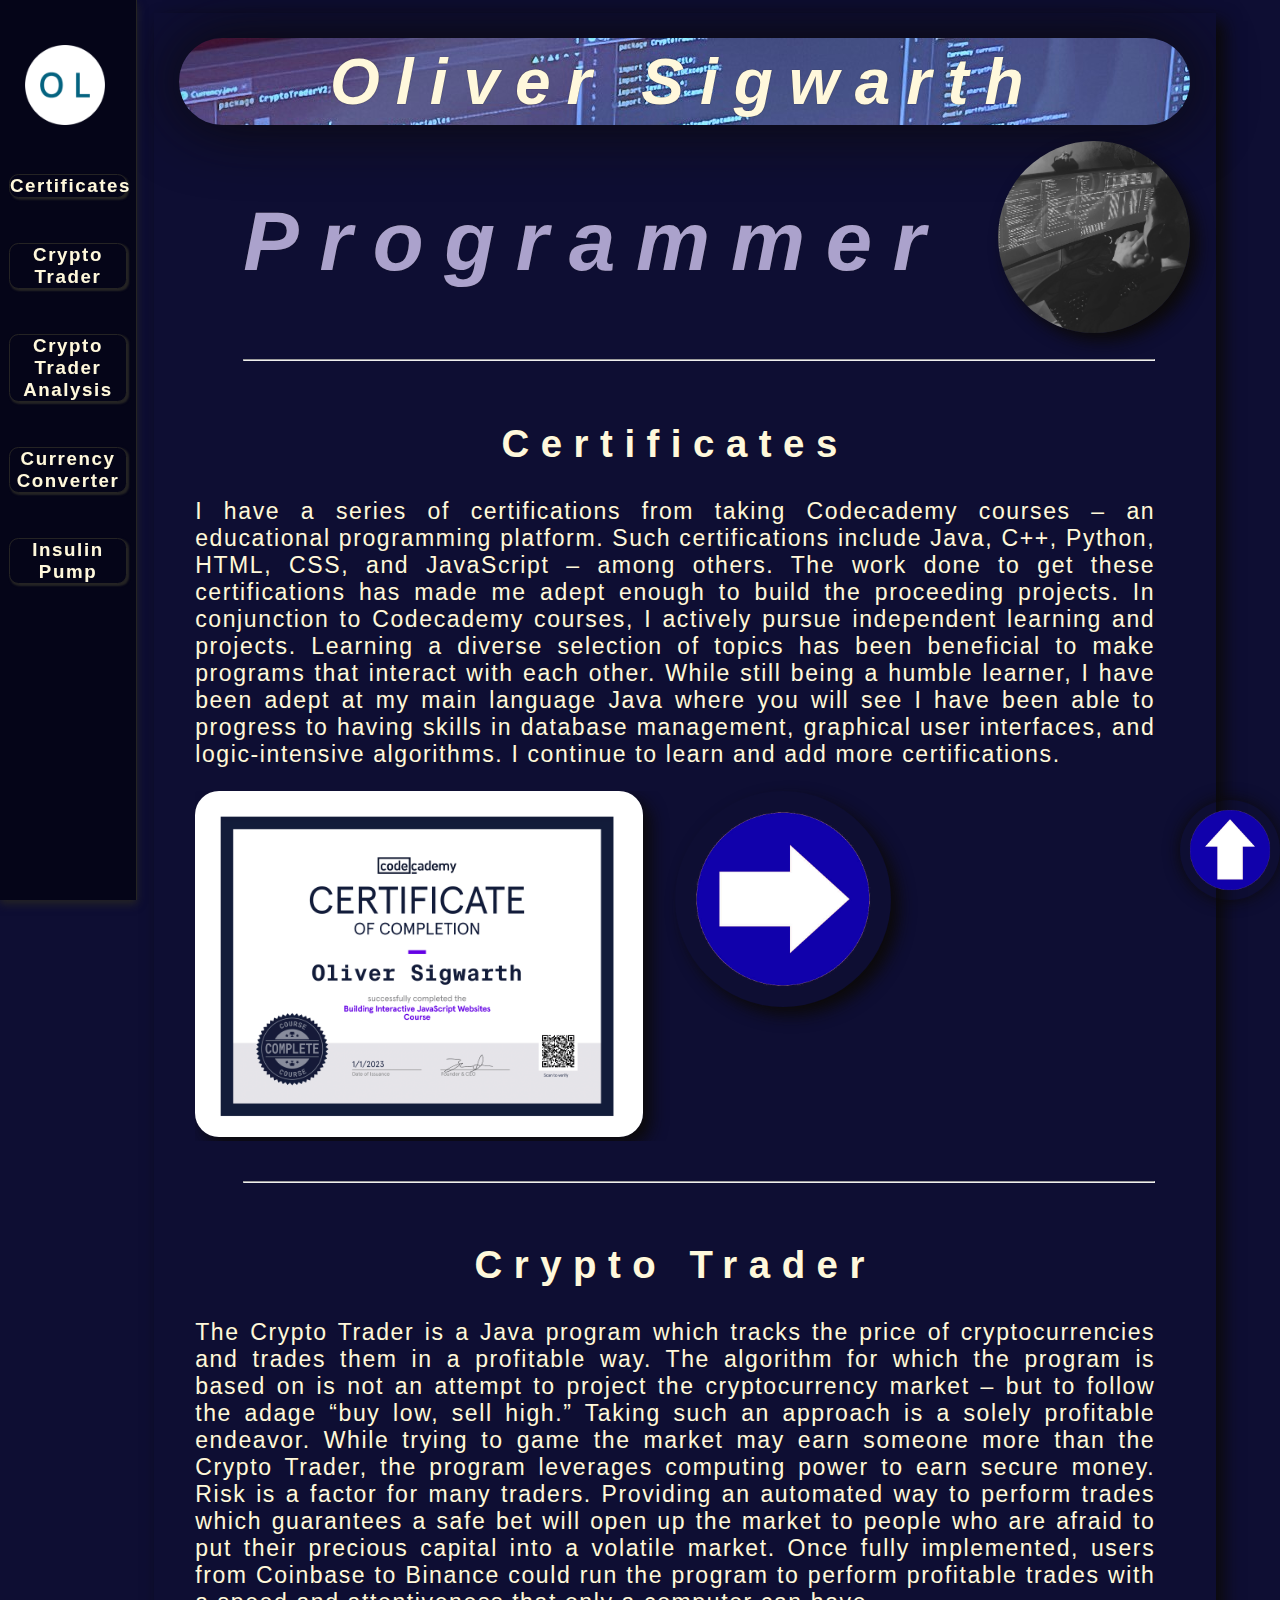
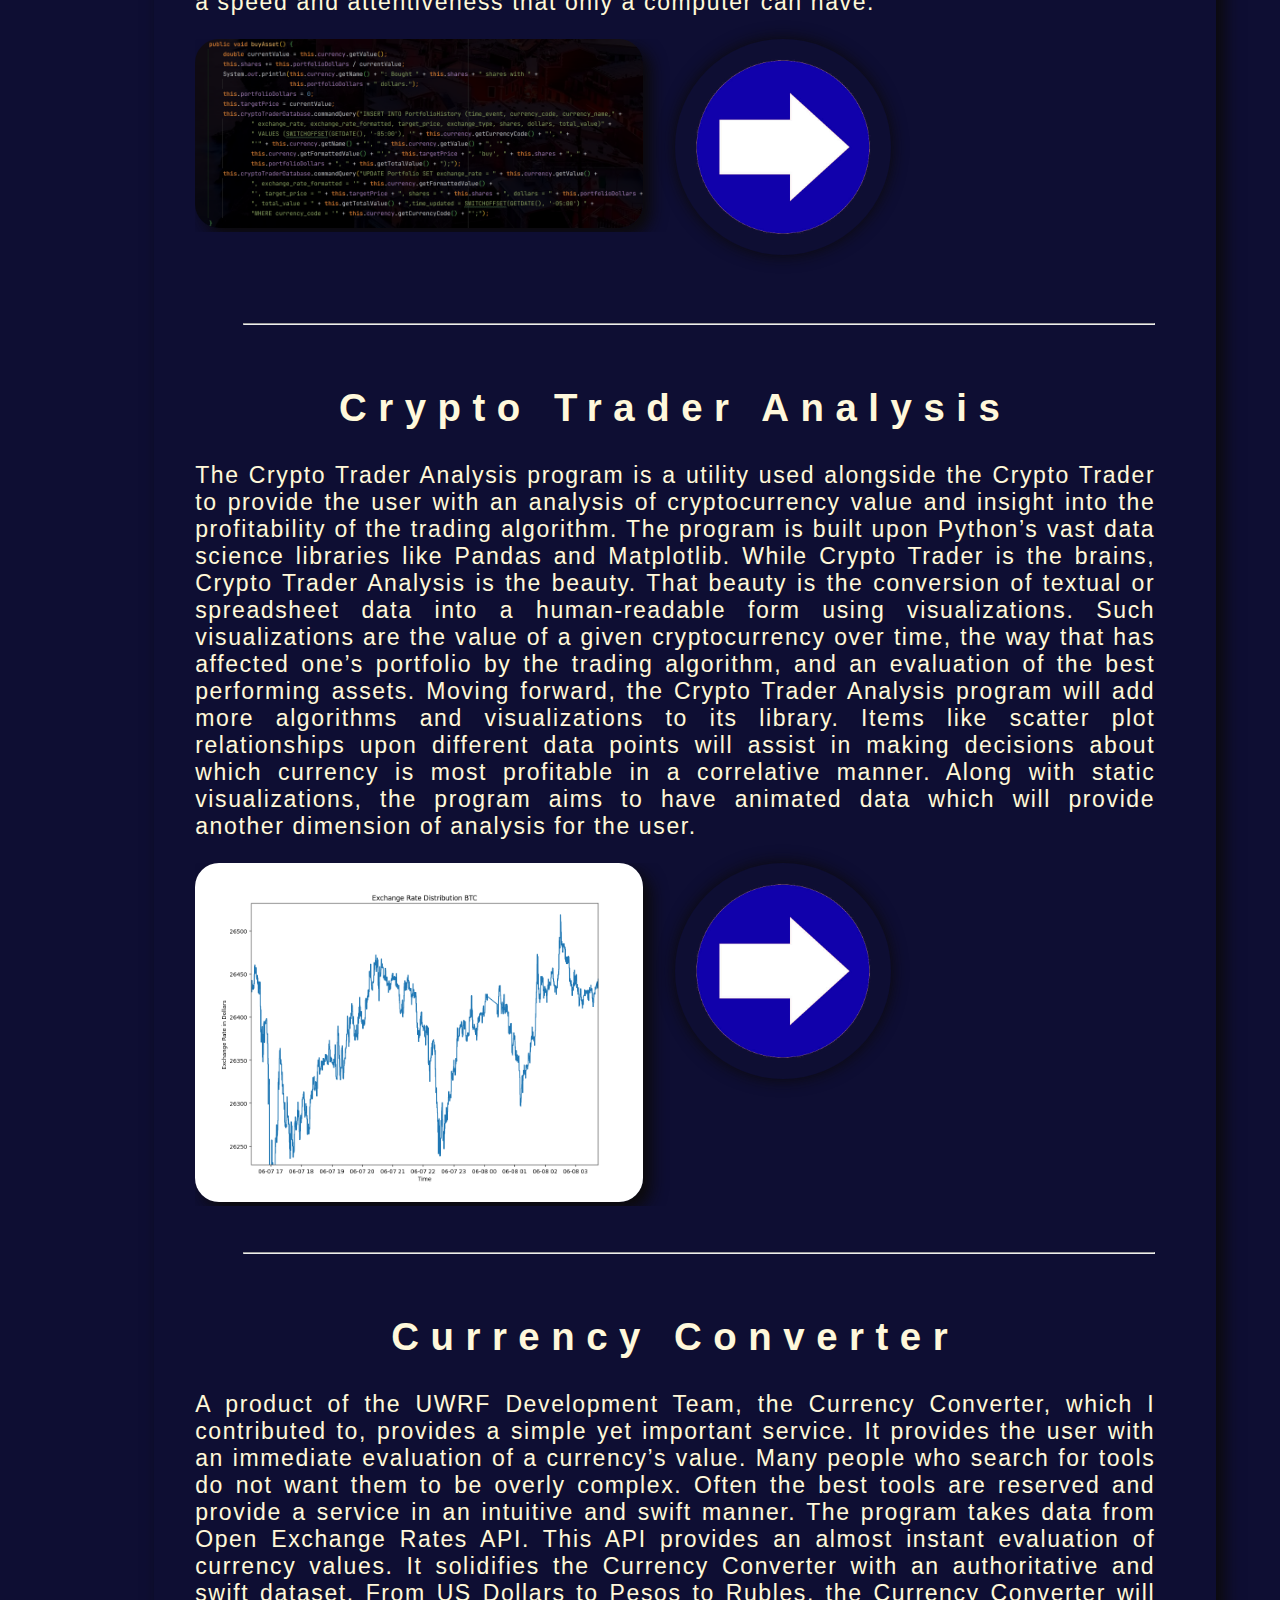
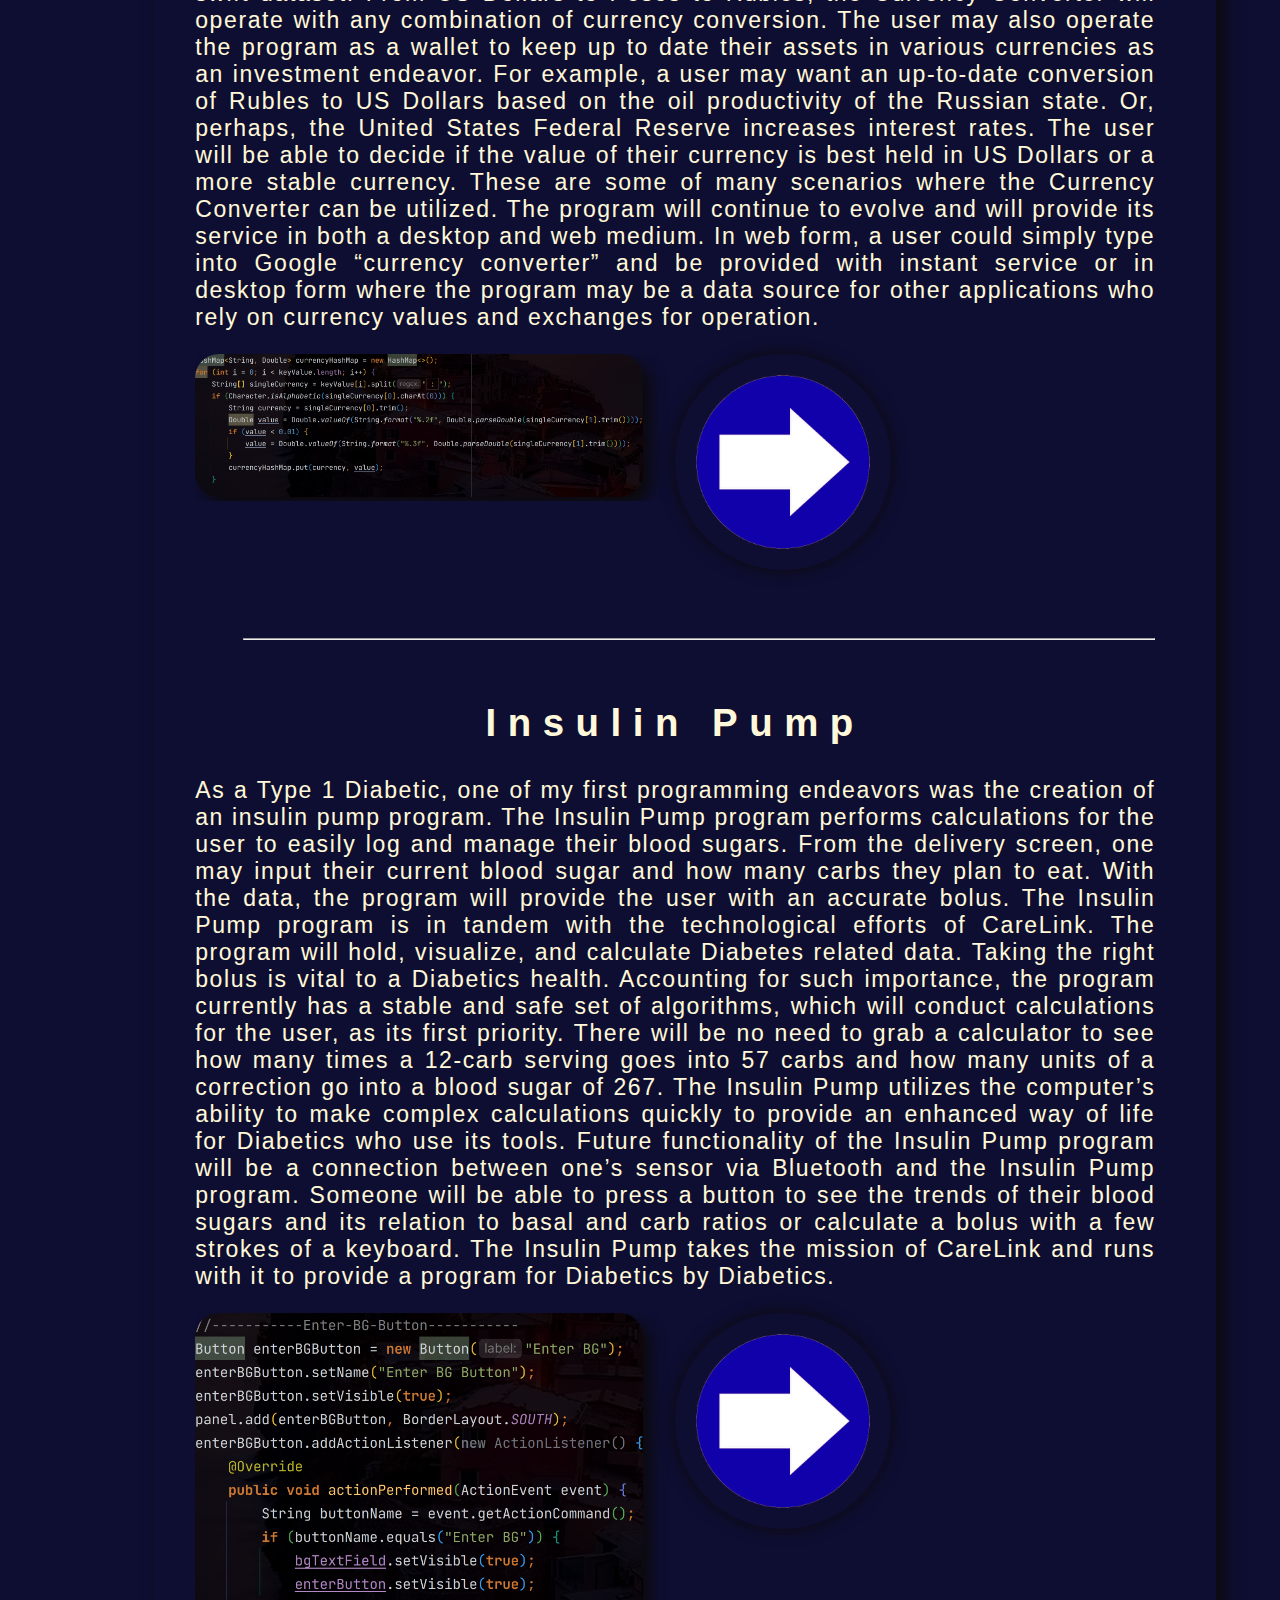
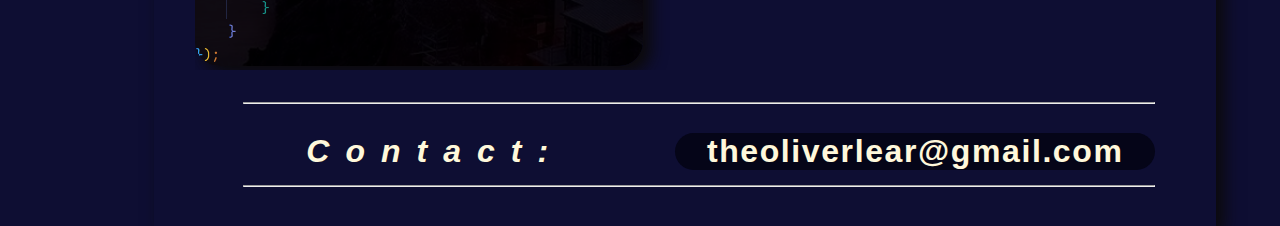
<file: Assignment Two/index.html>
<!----------------------------------------------------------------------------
| Oliver Sigwarth                                                            |
| CIDS 225 - Web Development I                                               |
| Assignment Two | Personal Portfolio                                        |
| * The objective of this assignment is to create a portfolio website that   |
| * showcases your skills and projects. You will use HTML to structure the   |
| * content and CSS to style and layout the website.                         |
| Created: 7/9/2023                                                          |
| Last Modified: 7/14/2023                                                   |
----------------------------------------------------------------------------->

<!----------------------------------------------------------------------------
| 1a. HTML Structure: create an index.html file that serves as the main page |
|  * of your portfolio.                                                      |
----------------------------------------------------------------------------->
<!DOCTYPE html>
<!----------------------------------------------------------------------------
| 1b. Use HTML tags to structure the content of your portfolio, including    |
|  * sections for:                                                           |
|  * 1) introduction 2) skills 3) projects 4) contact information            |
|  * 5) and any additional sections you want to include.                     |
----------------------------------------------------------------------------->
<html lang="en">
<head>
    <meta charset="UTF-8">
    <title>Assignment One | HTML Showcase</title>
    <!------------------------------------------------------------------------
    | 2a. Create a separate style.css file and link it to your HTML file.    |
    ------------------------------------------------------------------------->
    <link rel="stylesheet" href="style.css">
    <!------------------------------Favicons--------------------------------->
    <!-- Favicons generated using favicon.io -->
    <!-- Logo is my personal logo -->
    <link rel="apple-touch-icon" sizes="180x180"
          href="favicon/apple-touch-icon.png">

    <link rel="icon" type="image/png" sizes="512x512"
          href="favicon/android-chrome-512x512.png">

    <link rel="icon" type="image/png" sizes="192x192"
          href="favicon/android-chrome-192x192.png">

    <link rel="icon" type="image/png" sizes="32x32"
          href="favicon/favicon-32x32.png">

    <link rel="icon" type="image/png" sizes="16x16"
          href="favicon/favicon-16x16.png">

    <link rel="icon" type="image/x-icon" sizes="16x16"
          href="favicon/favicon.ico">
</head>
<body>
<!---------------------------------Nav-Bar----------------------------------->

<!----------------------------------------------------------------------------
| 1d. Navigation: Create a navigation menu or bar that allows users to       |
|  * easily navigate through different sections of your portfolio.           |
----------------------------------------------------------------------------->
<nav class="nav-bar">
    <ul>
        <!-- Logo -->
        <li>
            <a target="_blank" href="https://github.com/theoliverlear">
                <img src="favicon/android-chrome-192x192.png"
                     title="(New Tab) GitHub @theoliverlear"
                     alt="Logo" id="ol-logo">
            </a>
        </li>
        <!-- Certificates -->
        <li>
            <a class="nav-anchor" href="#certificate-section">
                <h3 class="nav-text">Certificates</h3>
            </a>
        </li>
        <!-- Crypto Trader -->
        <li>
            <a class="nav-anchor" href="#crypto-trader-section">
                <h3 class="nav-text">Crypto <br> Trader</h3>
            </a>
        </li>
        <!-- Crypto Trader Analysis -->
        <li>
            <a class="nav-anchor" href="#c-trader-analysis-section">
                <h3 class="nav-text">Crypto <br> Trader <br> Analysis</h3>
            </a>
        <li>
            <!-- Currency Converter -->
            <a class="nav-anchor" href="#cc-section">
                <h3 class="nav-text">Currency <br> Converter</h3>
            </a>
        </li>
        <!-- Insulin Pump -->
        <li>
            <a class="nav-anchor" href="#insulin-pump-section">
                <h3 class="nav-text">Insulin <br> Pump</h3>
            </a>
        </li>
    </ul>
</nav>
<!----------------------------------------------------------------------------
| 1c. Ensure that your HTML is semantic and well-structured, with            |
|  * appropriate use of headings, paragraphs, lists, and other relevant HTML |
|  * elements.                                                               |
----------------------------------------------------------------------------->

<!----------------------------------Titles----------------------------------->
<main>
    <h1 id="name-title"><em>Oliver Sigwarth</em></h1>
    <div id="intro-div">
        <h2 id="programmer-text" class="left"><em>Programmer</em></h2>
        <img class="right" id="profile-pic"
             src="images/profile/programming_profile_bw.jpeg"
             alt="Profile Picture">
    </div>

    <hr class="item-divider" />
    <!-----------------------------Certificates------------------------------>
    <section id="certificate-section">
        <h2 class="section-header">Certificates</h2>
        <p id="cert-p-text" class="section-text">
            I have a series of certifications from taking Codecademy courses –
            an educational programming platform. Such certifications include
            Java, C++, Python, HTML, CSS, and JavaScript – among others. The
            work done to get these certifications has made me adept enough to
            build the proceeding projects. In conjunction to Codecademy
            courses, I actively pursue independent learning and projects.
            Learning a diverse selection of topics has been beneficial to make
            programs that interact with each other. While still being a humble
            learner, I have been adept at my main language Java where you will
            see I have been able to progress to having skills in database
            management, graphical user interfaces, and logic-intensive
            algorithms. I continue to learn and add more certifications.
        </p>
        <div class="certificate-div">
            <div class="left img-container">
                <img class="slideshow-img" id="certificate-img"
                     src="images/certificates/interactive_js_websites.png"
                     alt="Certificate">
            </div>
            <div class="right">
                <img class="slideshow-arrow" id="cert-arrow"
                     src="./images/arrows/arrow_right.png"
                     alt="Arrow"
                     title="Arrow">
            </div>

        </div>
    </section>
    <hr class="item-divider" />
    <!-----------------------------Crypto-Trader----------------------------->
    <section id="crypto-trader-section">
        <h2 class="section-header">Crypto Trader</h2>
        <p class="section-text">
            The Crypto Trader is a Java program which tracks the price of
            cryptocurrencies and trades them in a profitable way. The
            algorithm for which the program is based on is not an attempt to
            project the cryptocurrency market – but to follow the adage “buy
            low, sell high.” Taking such an approach is a solely profitable
            endeavor. While trying to game the market may earn someone more
            than the Crypto Trader, the program leverages computing power to
            earn secure money. Risk is a factor for many traders. Providing an
            automated way to perform trades which guarantees a safe bet will
            open up the market to people who are afraid to put their precious
            capital into a volatile market. Once fully implemented, users from
            Coinbase to Binance could run the program to perform profitable
            trades with a speed and attentiveness that only a computer can
            have.
        </p>
        <div class="c-trader-div">
            <div class="left img-container">
                <img class="slideshow-img" id="c-trader-img"
                     src="images/CryptoTrader/buy_asset.png"
                     alt="Crypto Trader">
            </div>
            <div class="right">
                <img class="slideshow-arrow" id="c-trader-arrow"
                     src="./images/arrows/arrow_right.png"
                     alt="Arrow"
                     title="Arrow">
            </div>
        </div>
    </section>
    <hr class="item-divider" />
    <!-------------------------Crypto-Trader-Analysis------------------------>
    <section id="c-trader-analysis-section">
        <h2 class="section-header">Crypto Trader Analysis</h2>
        <p class="section-text">
            The Crypto Trader Analysis program is a utility used alongside the
            Crypto Trader to provide the user with an analysis of
            cryptocurrency value and insight into the profitability of the
            trading algorithm. The program is built upon Python’s vast data
            science libraries like Pandas and Matplotlib. While Crypto Trader
            is the brains, Crypto Trader Analysis is the beauty. That beauty
            is the conversion of textual or spreadsheet data into a
            human-readable form using visualizations. Such visualizations are
            the value of a given cryptocurrency over time, the way that has
            affected one’s portfolio by the trading algorithm, and an
            evaluation of the best performing assets. Moving forward, the
            Crypto Trader Analysis program will add more algorithms and
            visualizations to its library. Items like scatter plot
            relationships upon different data points will assist in making
            decisions about which currency is most profitable in a correlative
            manner. Along with static visualizations, the program aims to have
            animated data which will provide another dimension of analysis for
            the user.
        </p>
        <div class="c-trader-analysis-div">
            <div class="left img-container">
                <img id="c-trader-analysis-img"
                     class="slideshow-img"
                     src="images/CryptoTraderAnalysis/btc_figure.png"
                     alt="Crypto Trader Analysis">
            </div>
            <div class="right">
                <img class="slideshow-arrow" id="c-trader-analysis-arrow"
                     src="./images/arrows/arrow_right.png"
                     alt="Arrow"
                     title="Arrow">
            </div>
        </div>
    </section>
    <hr class="item-divider" />
    <!---------------------------Currency-Converter-------------------------->
    <section id="cc-section">
        <h2 class="section-header">Currency Converter</h2>
        <p class="section-text">
            A product of the UWRF Development Team, the Currency Converter,
            which I contributed to, provides a simple yet important service.
            It provides the user with an immediate evaluation of a currency’s
            value. Many people who search for tools do not want them to be
            overly complex. Often the best tools are reserved and provide a
            service in an intuitive and swift manner. The program takes data
            from Open Exchange Rates API. This API provides an almost instant
            evaluation of currency values. It solidifies the Currency
            Converter with an authoritative and swift dataset. From US Dollars
            to Pesos to Rubles, the Currency Converter will operate with any
            combination of currency conversion. The user may also operate the
            program as a wallet to keep up to date their assets in various
            currencies as an investment endeavor. For example, a user may want
            an up-to-date conversion of Rubles to US Dollars based on the oil
            productivity of the Russian state. Or, perhaps, the United States
            Federal Reserve increases interest rates. The user will be able to
            decide if the value of their currency is best held in US Dollars
            or a more stable currency. These are some of many scenarios where
            the Currency Converter can be utilized. The program will continue
            to evolve and will provide its service in both a desktop and web
            medium. In web form, a user could simply type into Google
            “currency converter” and be provided with instant service or in
            desktop form where the program may be a data source for other
            applications who rely on currency values and exchanges for
            operation.
        </p>
        <div class="cc-div">
            <div class="left img-container">
                <img id="cc-img"
                     class="slideshow-img"
                     src="images/CurrencyConverter/assign_data.png"
                     alt="Currency Converter">
            </div>
            <div class="right">
                <img class="slideshow-arrow" id="cc-arrow"
                     src="./images/arrows/arrow_right.png"
                     alt="Arrow"
                     title="Arrow">
            </div>
        </div>
    </section>
    <hr class="item-divider" />
    <!----------------------------Insulin-Pump------------------------------->
    <section id="insulin-pump-section">
        <h2 class="section-header">Insulin Pump</h2>
        <p class="section-text">
            As a Type 1 Diabetic, one of my first programming endeavors was
            the creation of an insulin pump program. The Insulin Pump program
            performs calculations for the user to easily log and manage their
            blood sugars. From the delivery screen, one may input their
            current blood sugar and how many carbs they plan to eat. With the
            data, the program will provide the user with an accurate bolus.
            The Insulin Pump program is in tandem with the technological
            efforts of CareLink. The program will hold, visualize, and
            calculate Diabetes related data. Taking the right bolus is vital
            to a Diabetics health. Accounting for such importance, the program
            currently has a stable and safe set of algorithms, which will
            conduct calculations for the user, as its first priority. There
            will be no need to grab a calculator to see how many times a
            12-carb serving goes into 57 carbs and how many units of a
            correction go into a blood sugar of 267. The Insulin Pump utilizes
            the computer’s ability to make complex calculations quickly to
            provide an enhanced way of life for Diabetics who use its tools.
            Future functionality of the Insulin Pump program will be a
            connection between one’s sensor via Bluetooth and the Insulin Pump
            program. Someone will be able to press a button to see the trends
            of their blood sugars and its relation to basal and carb ratios or
            calculate a bolus with a few strokes of a keyboard. The Insulin
            Pump takes the mission of CareLink and runs with it to provide a
            program for Diabetics by Diabetics.
        </p>
        <div class="insulin-pump-div">
            <div class="left img-container">
                <img id="insulin-pump-img"
                     class="slideshow-img"
                     src="images/InsulinPump/bg_button.png"
                     alt="Insulin Pump">
            </div>
            <div class="right">
                <img class="slideshow-arrow" id="insulin-pump-arrow"
                     src="./images/arrows/arrow_right.png"
                     alt="Arrow"
                     title="Arrow">
            </div>
        </div>
    </section>
    <hr class="item-divider" />
</main>
<!----------------------------------Footer----------------------------------->
<section>
    <div class="footer-div">
        <div class="left">
            <h1><em>Contact: </em></h1>
        </div>
        <div class="right">
             <a href="mailto:theoliverlear@gmail.com" target="_blank"
                class="nav-anchor"
                title="(New Tab) Send Email">
                 <h1 class="nav-text">theoliverlear@gmail.com</h1>
            </a>
        </div>
    </div>
</section>
<hr class="item-divider" />
<a href="#name-title">
    <img id="to-the-top-arrow" src="images/arrows/arrow.png"
         alt="Back The Top Arrow"
         title="Back to top">
</a>
<script src="script.js" defer></script>
</body>
</html>
</file>
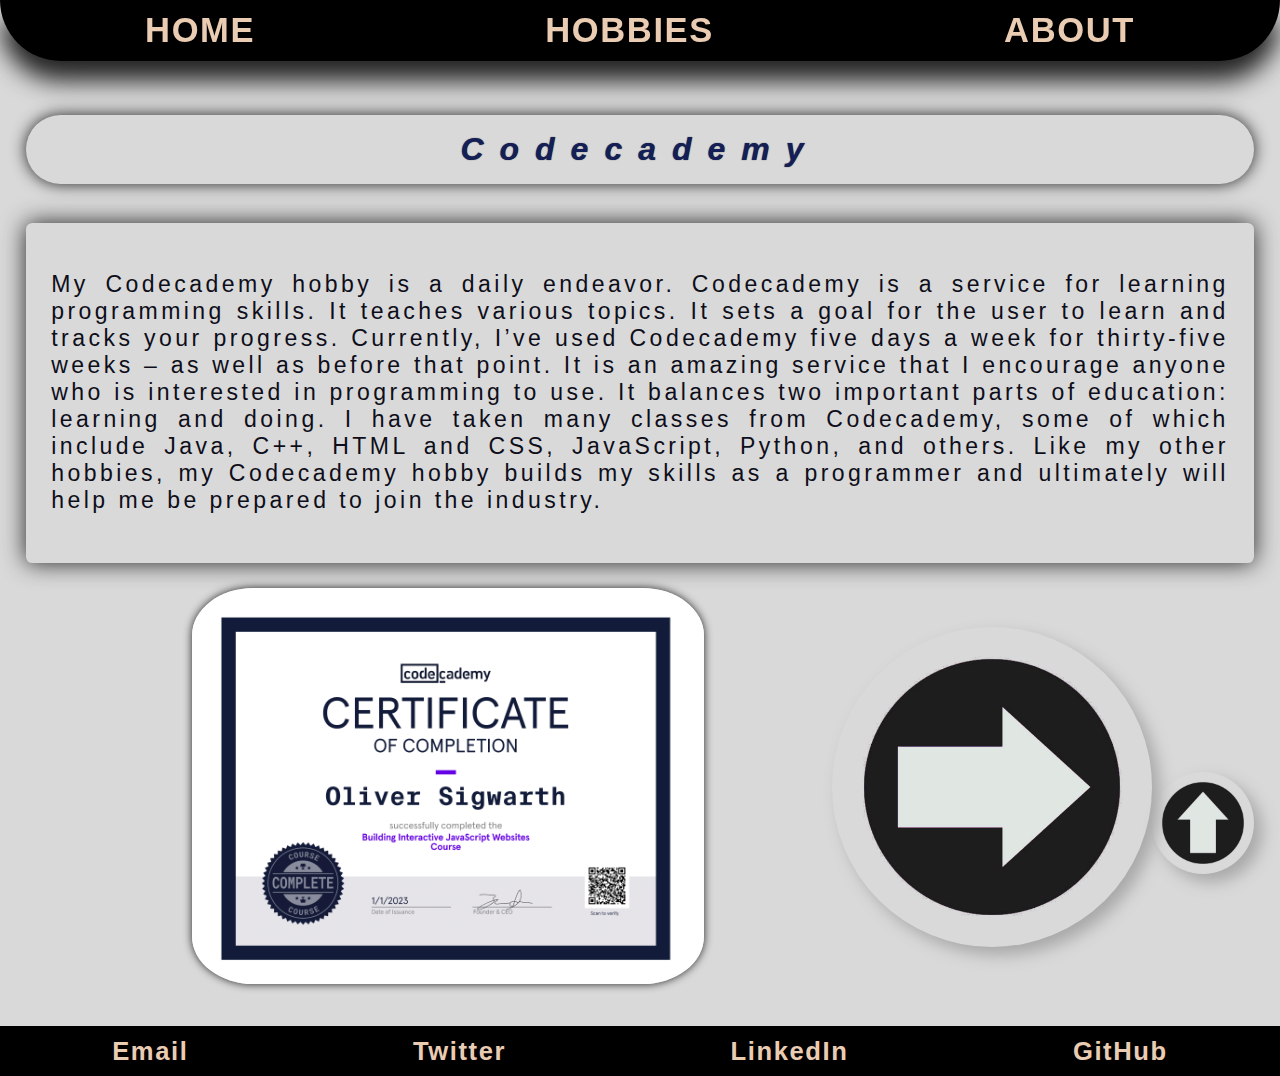
<file: Asisignment Three/hobbies/codecademy/index.html>
<!----------------------------------------------------------------------------
| Oliver Sigwarth                                                            |
| CIDS 225 - Web Development I                                               |
| Assignment Three | Hobby Showcase                                          |
| * The objective of this assignment is to demonstrate your proficiency in   |
| * HTML and CSS by creating a personal website.                             |
| Created: 8/6/2023                                                          |
| Last Modified: 8/11/2023                                                   |
----------------------------------------------------------------------------->
<!DOCTYPE html>
<html lang="en" dir="ltr">
<head>
    <meta charset="UTF-8">
    <title>Assignment Three | Hobby Showcase</title>
    <link rel="stylesheet" href="style.css">
    <link rel="stylesheet" href="../../global-style.css">
    <!------------------------------Favicons--------------------------------->
    <!-- Favicons generated using favicon.io -->
    <!-- Logo is my personal logo -->
    <link rel="apple-touch-icon" sizes="180x180"
          href="../../global-images/favicon/apple-touch-icon.png">

    <link rel="icon" type="image/png" sizes="512x512"
          href="../../global-images/favicon/android-chrome-512x512.png">

    <link rel="icon" type="image/png" sizes="192x192"
          href="../../global-images/favicon/android-chrome-192x192.png">

    <link rel="icon" type="image/png" sizes="32x32"
          href="../../global-images/favicon/favicon-32x32.png">

    <link rel="icon" type="image/png" sizes="16x16"
          href="../../global-images/favicon/favicon-16x16.png">

    <link rel="icon" type="image/x-icon" sizes="16x16"
          href="../../global-images/favicon/favicon.ico">
</head>
<body>
<!---------------------------------Nav-Bar----------------------------------->
<nav>
    <ul>
        <li>
            <a href="../../home/home.html"><h3>Home</h3></a>
        </li>
        <li>
            <a href="../../hobbies/hobbies.html"><h3>Hobbies</h3></a>
        </li>
        <li>
            <a href="../../about/about.html"><h3>About</h3></a>
        </li>
    </ul>
</nav>
<!-------------------------------Main-Content-------------------------------->
<main>
    <h1 id="hobby-title"><em>Codecademy</em></h1>
    <section>
        <article>
            <p>
                My Codecademy hobby is a daily endeavor. Codecademy is a
                service for learning programming skills. It teaches various
                topics. It sets a goal for the user to learn and tracks your
                progress. Currently, I’ve used Codecademy five days a week for
                thirty-five weeks – as well as before that point. It is an
                amazing service that I encourage anyone who is interested in
                programming to use. It balances two important parts of
                education: learning and doing. I have taken many classes from
                Codecademy, some of which include Java, C++, HTML and CSS,
                JavaScript, Python, and others. Like my other hobbies, my
                Codecademy hobby builds my skills as a programmer and
                ultimately will help me be prepared to join the industry.
            </p>
        </article>
        <div class="left">
            <img src=images/certificates/interactive_js_websites.png
                 alt="Codecademy Certificates"
                id="cert-img">
        </div>
        <div class="right">
            <img src=../../global-images/arrows/arrow_right.png alt="Arrow"
            id="slide-arrow">
        </div>
    </section>
</main>
<a href="#hobby-title">
    <img src="../../global-images/arrows/arrow.png" alt="To The Top Arrow"
    id="to-top-arrow">
</a>
<!---------------------------------Footer------------------------------------>
<footer>
    <ul>
        <li>
            <a href="mailto:theoliverlear@gmail.com"
               target="_blank"
               title="(New Tab) Email">
                <h3>Email</h3>
            </a>
        </li>
        <li>
            <a href="https://twitter.com/TheOliverLear"
               target="_blank"
               title="(New Tab) Twitter">
                <h3>Twitter</h3>
            </a>
        </li>
        <li>
            <a href="https://www.linkedin.com/in/oliver-sigwarth-77948a248"
                target="_blank"
                title="(New Tab) LinkedIn">
                <h3>LinkedIn</h3>
            </a>
        </li>
        <li>
            <a href="https://github.com/theoliverlear"
                target="_blank"
                title="(New Tab) GitHub">
                <h3>GitHub</h3>
            </a>
        </li>
    </ul>
</footer>
<script src="../../global-script.js" defer></script>
<script src="script.js" defer></script>
</body>
</html>
</file>
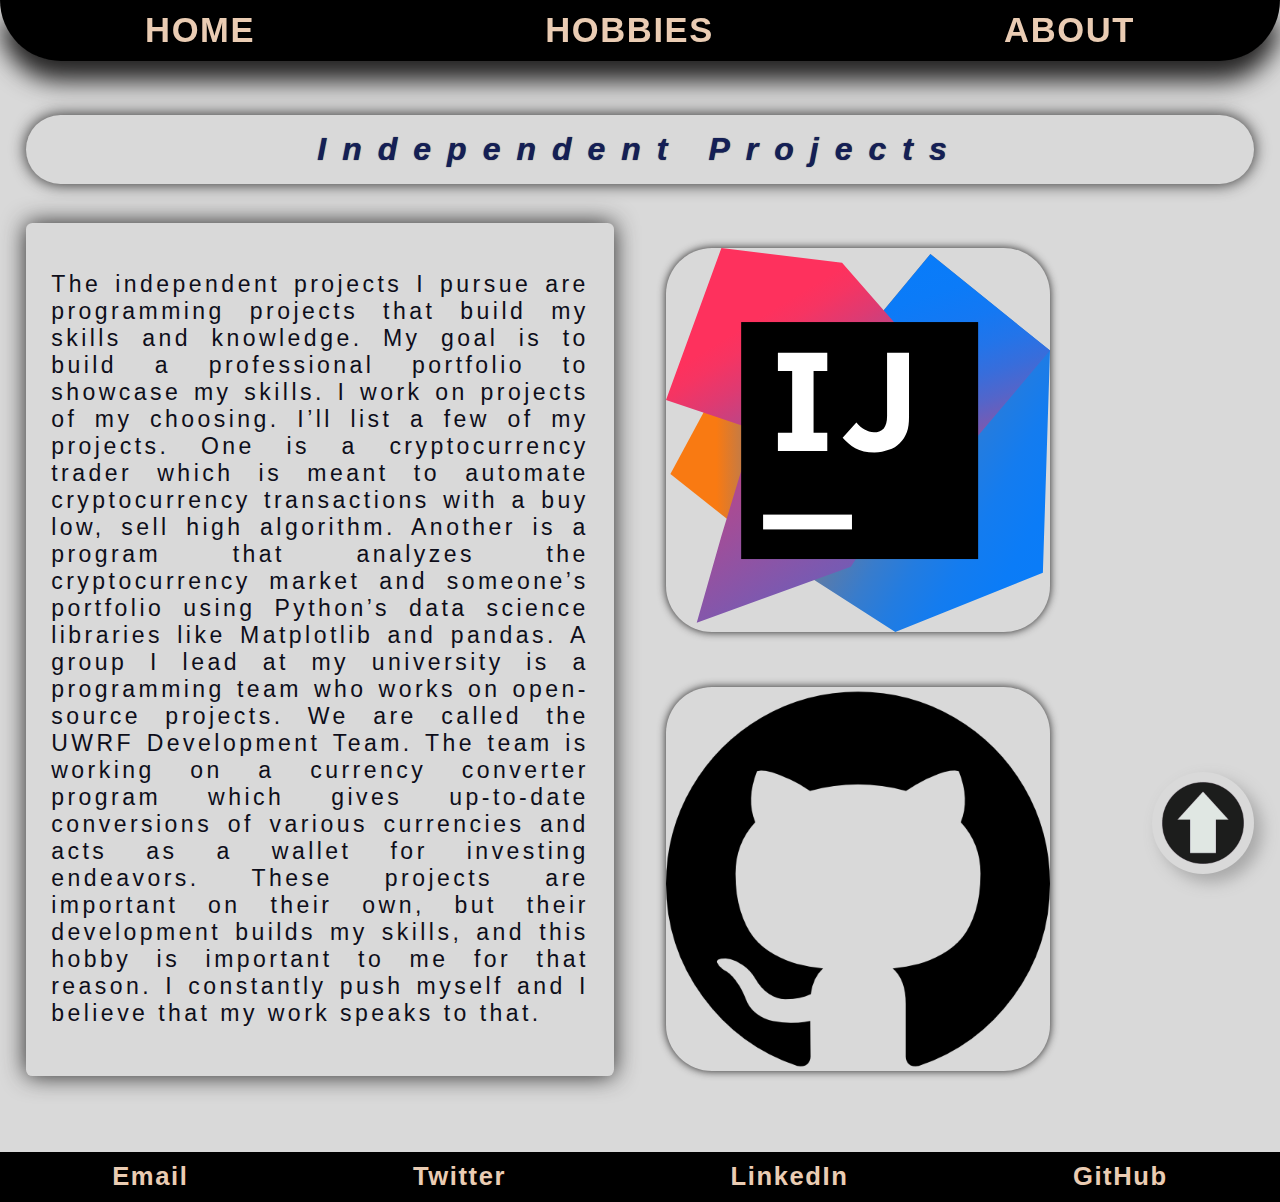
<file: Asisignment Three/hobbies/independent-projects/index.html>
<!----------------------------------------------------------------------------
| Oliver Sigwarth                                                            |
| CIDS 225 - Web Development I                                               |
| Assignment Three | Hobby Showcase                                          |
| * The objective of this assignment is to demonstrate your proficiency in   |
| * HTML and CSS by creating a personal website.                             |
| Created: 8/6/2023                                                          |
| Last Modified: 8/11/2023                                                   |
----------------------------------------------------------------------------->
<!DOCTYPE html>
<html lang="en" dir="ltr">
<head>
    <meta charset="UTF-8">
    <title>Assignment Three | Hobby Showcase</title>
    <link rel="stylesheet" href="style.css">
    <link rel="stylesheet" href="../../global-style.css">
    <!------------------------------Favicons--------------------------------->
    <!-- Favicons generated using favicon.io -->
    <!-- Logo is my personal logo -->
    <link rel="apple-touch-icon" sizes="180x180"
          href="../../global-images/favicon/apple-touch-icon.png">

    <link rel="icon" type="image/png" sizes="512x512"
          href="../../global-images/favicon/android-chrome-512x512.png">

    <link rel="icon" type="image/png" sizes="192x192"
          href="../../global-images/favicon/android-chrome-192x192.png">

    <link rel="icon" type="image/png" sizes="32x32"
          href="../../global-images/favicon/favicon-32x32.png">

    <link rel="icon" type="image/png" sizes="16x16"
          href="../../global-images/favicon/favicon-16x16.png">

    <link rel="icon" type="image/x-icon" sizes="16x16"
          href="../../global-images/favicon/favicon.ico">
</head>
<body>
<!---------------------------------Nav-Bar----------------------------------->
<nav>
    <ul>
        <li>
            <a href="../../home/home.html"><h3>Home</h3></a>
        </li>
        <li>
            <a href="../../hobbies/hobbies.html"><h3>Hobbies</h3></a>
        </li>
        <li>
            <a href="../../about/about.html"><h3>About</h3></a>
        </li>
    </ul>
</nav>
<!-------------------------------Main-Content-------------------------------->
<main>
    <h1 id="hobby-title"><em>Independent Projects</em></h1>
    <section>
        <div class="left">
            <article>
                <p>
                    The independent projects I pursue are programming projects
                    that build my skills and knowledge. My goal is to build a
                    professional portfolio to showcase my skills. I work on
                    projects of my choosing. I’ll list a few of my projects.
                    One is a cryptocurrency trader which is meant to automate
                    cryptocurrency transactions with a buy low, sell high
                    algorithm. Another is a program that analyzes the
                    cryptocurrency market and someone’s portfolio using
                    Python’s data science libraries like Matplotlib and
                    pandas. A group I lead at my university is a programming
                    team who works on open-source projects. We are called the
                    UWRF Development Team. The team is working on a currency
                    converter program which gives up-to-date conversions of
                    various currencies and acts as a wallet for investing
                    endeavors. These projects are important on their own, but
                    their development builds my skills, and this hobby is
                    important to me for that reason. I constantly push myself
                    and I believe that my work speaks to that.
                </p>
            </article>
        </div>
        <div class="right">
            <img class="hobby-img" src="images/intellij.svg"
                 alt="IntelliJ Logo">
            <img class="hobby-img" src="images/github-icon.png"
                 alt="GitHub Logo">
        </div>
        
    </section>
</main>
<a href="#hobby-title">
    <img src="../../global-images/arrows/arrow.png" alt="To The Top Arrow"
    id="to-top-arrow">
</a>
<!---------------------------------Footer------------------------------------>
<footer>
    <ul>
        <li>
            <a href="mailto:theoliverlear@gmail.com"
               target="_blank"
               title="(New Tab) Email">
                <h3>Email</h3>
            </a>
        </li>
        <li>
            <a href="https://twitter.com/TheOliverLear"
               target="_blank"
               title="(New Tab) Twitter">
                <h3>Twitter</h3>
            </a>
        </li>
        <li>
            <a href="https://www.linkedin.com/in/oliver-sigwarth-77948a248"
                target="_blank"
                title="(New Tab) LinkedIn">
                <h3>LinkedIn</h3>
            </a>
        </li>
        <li>
            <a href="https://github.com/theoliverlear"
                target="_blank"
                title="(New Tab) GitHub">
                <h3>GitHub</h3>
            </a>
        </li>
    </ul>
</footer>
<script src="../../global-script.js" defer></script>
</body>
</html>
</file>
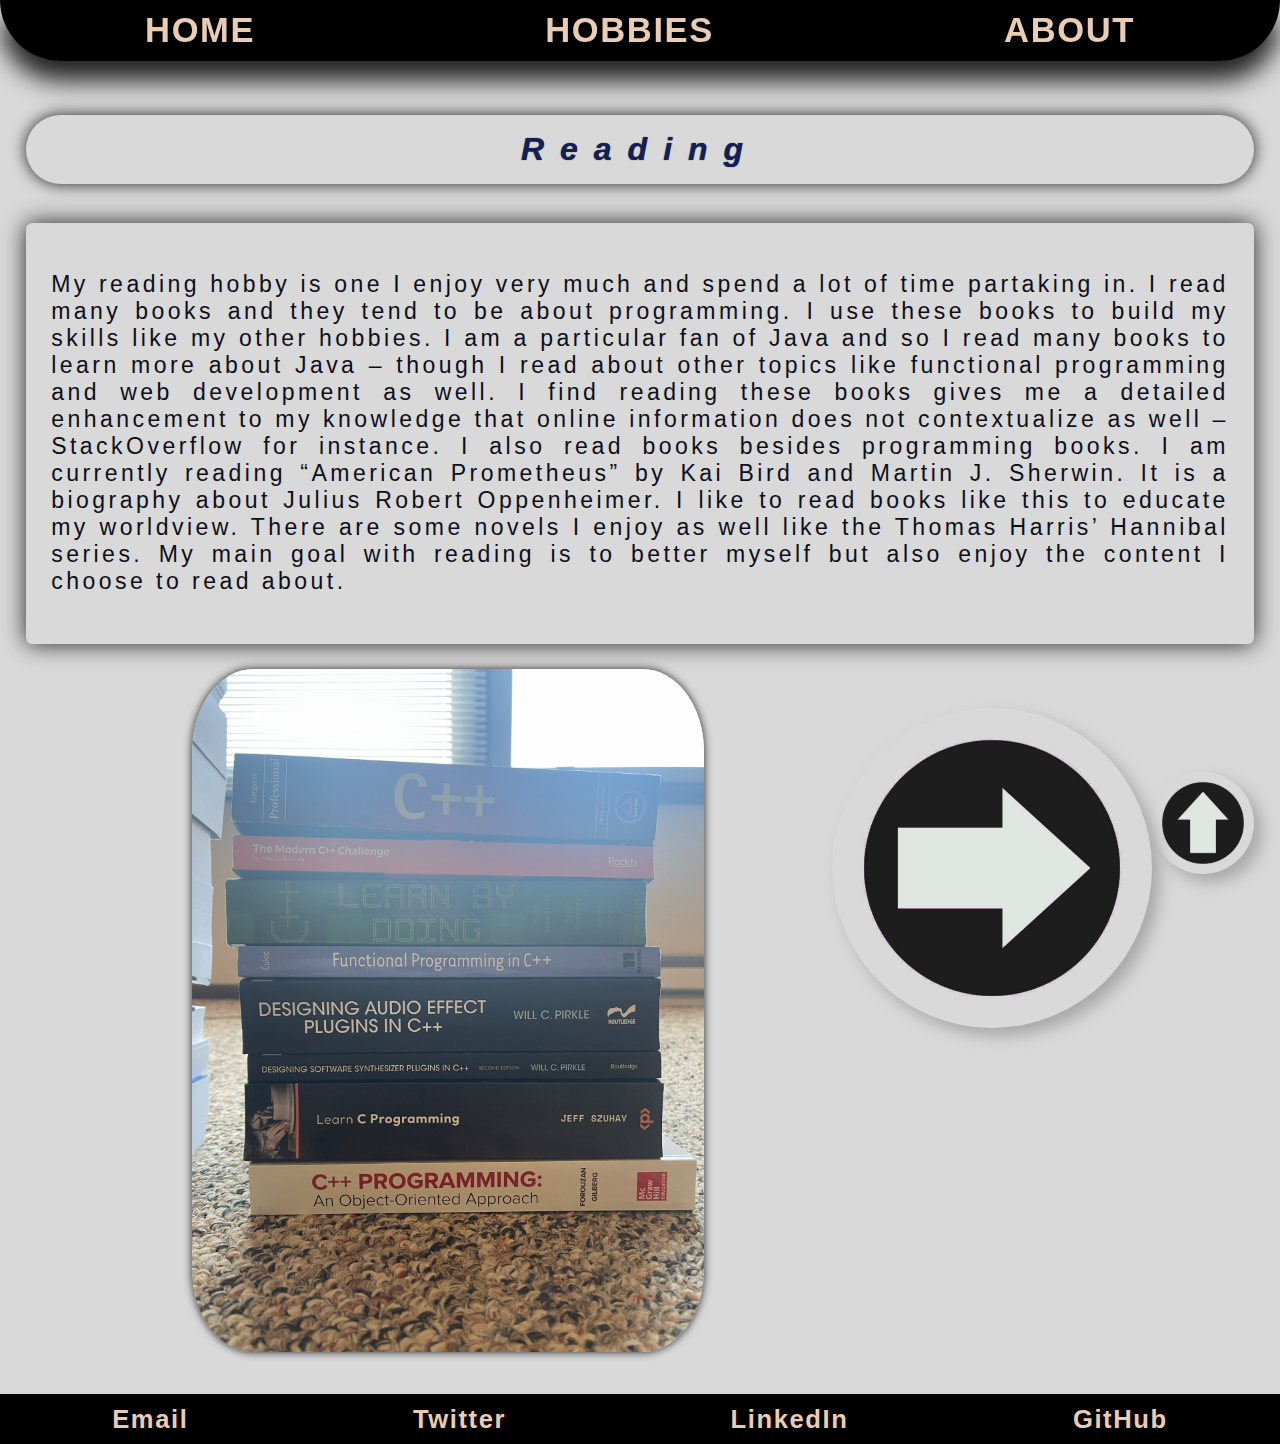
<file: Asisignment Three/hobbies/reading/index.html>
<!----------------------------------------------------------------------------
| Oliver Sigwarth                                                            |
| CIDS 225 - Web Development I                                               |
| Assignment Three | Hobby Showcase                                          |
| * The objective of this assignment is to demonstrate your proficiency in   |
| * HTML and CSS by creating a personal website.                             |
| Created: 8/6/2023                                                          |
| Last Modified: 8/11/2023                                                   |
----------------------------------------------------------------------------->
<!DOCTYPE html>
<html lang="en" dir="ltr">
<head>
    <meta charset="UTF-8">
    <title>Assignment Three | Hobby Showcase</title>
    <link rel="stylesheet" href="style.css">
    <link rel="stylesheet" href="../../global-style.css">
    <!------------------------------Favicons--------------------------------->
    <!-- Favicons generated using favicon.io -->
    <!-- Logo is my personal logo -->
    <link rel="apple-touch-icon" sizes="180x180"
          href="../../global-images/favicon/apple-touch-icon.png">

    <link rel="icon" type="image/png" sizes="512x512"
          href="../../global-images/favicon/android-chrome-512x512.png">

    <link rel="icon" type="image/png" sizes="192x192"
          href="../../global-images/favicon/android-chrome-192x192.png">

    <link rel="icon" type="image/png" sizes="32x32"
          href="../../global-images/favicon/favicon-32x32.png">

    <link rel="icon" type="image/png" sizes="16x16"
          href="../../global-images/favicon/favicon-16x16.png">

    <link rel="icon" type="image/x-icon" sizes="16x16"
          href="../../global-images/favicon/favicon.ico">
</head>
<body>
<!---------------------------------Nav-Bar----------------------------------->
<nav>
    <ul>
        <li>
            <a href="../../home/home.html"><h3>Home</h3></a>
        </li>
        <li>
            <a href="../../hobbies/hobbies.html"><h3>Hobbies</h3></a>
        </li>
        <li>
            <a href="../../about/about.html"><h3>About</h3></a>
        </li>
    </ul>
</nav>
<!-------------------------------Main-Content-------------------------------->
<main>
    <h1 id="hobby-title"><em>Reading</em></h1>
    <section>
        <article>
            <p>
                My reading hobby is one I enjoy very much and spend a lot of
                time partaking in. I read many books and they tend to be about
                programming. I use these books to build my skills like my
                other hobbies. I am a particular fan of Java and so I read
                many books to learn more about Java – though I read about
                other topics like functional programming and web development
                as well. I find reading these books gives me a detailed
                enhancement to my knowledge that online information does not
                contextualize as well – StackOverflow for instance. I also
                read books besides programming books. I am currently reading
                “American Prometheus” by Kai Bird and Martin J. Sherwin. It is
                a biography about Julius Robert Oppenheimer. I like to read
                books like this to educate my worldview. There are some novels
                I enjoy as well like the Thomas Harris’ Hannibal series. My
                main goal with reading is to better myself but also enjoy the
                content I choose to read about.
            </p>
        </article>
        <div class="left">
            <img src=images/library/c++.JPEG
                 alt="Library"
                id="lib-img">
        </div>
        <div class="right">
            <img src=../../global-images/arrows/arrow_right.png alt="Arrow"
            id="slide-arrow">
        </div>
    </section>
</main>
<a href="#hobby-title">
    <img src="../../global-images/arrows/arrow.png" alt="To The Top Arrow"
    id="to-top-arrow">
</a>
<!---------------------------------Footer------------------------------------>
<footer>
    <ul>
        <li>
            <a href="mailto:theoliverlear@gmail.com"
               target="_blank"
               title="(New Tab) Email">
                <h3>Email</h3>
            </a>
        </li>
        <li>
            <a href="https://twitter.com/TheOliverLear"
               target="_blank"
               title="(New Tab) Twitter">
                <h3>Twitter</h3>
            </a>
        </li>
        <li>
            <a href="https://www.linkedin.com/in/oliver-sigwarth-77948a248"
                target="_blank"
                title="(New Tab) LinkedIn">
                <h3>LinkedIn</h3>
            </a>
        </li>
        <li>
            <a href="https://github.com/theoliverlear"
                target="_blank"
                title="(New Tab) GitHub">
                <h3>GitHub</h3>
            </a>
        </li>
    </ul>
</footer>
<script src="../../global-script.js" defer></script>
<script src="script.js" defer></script>
</body>
</html>
</file>
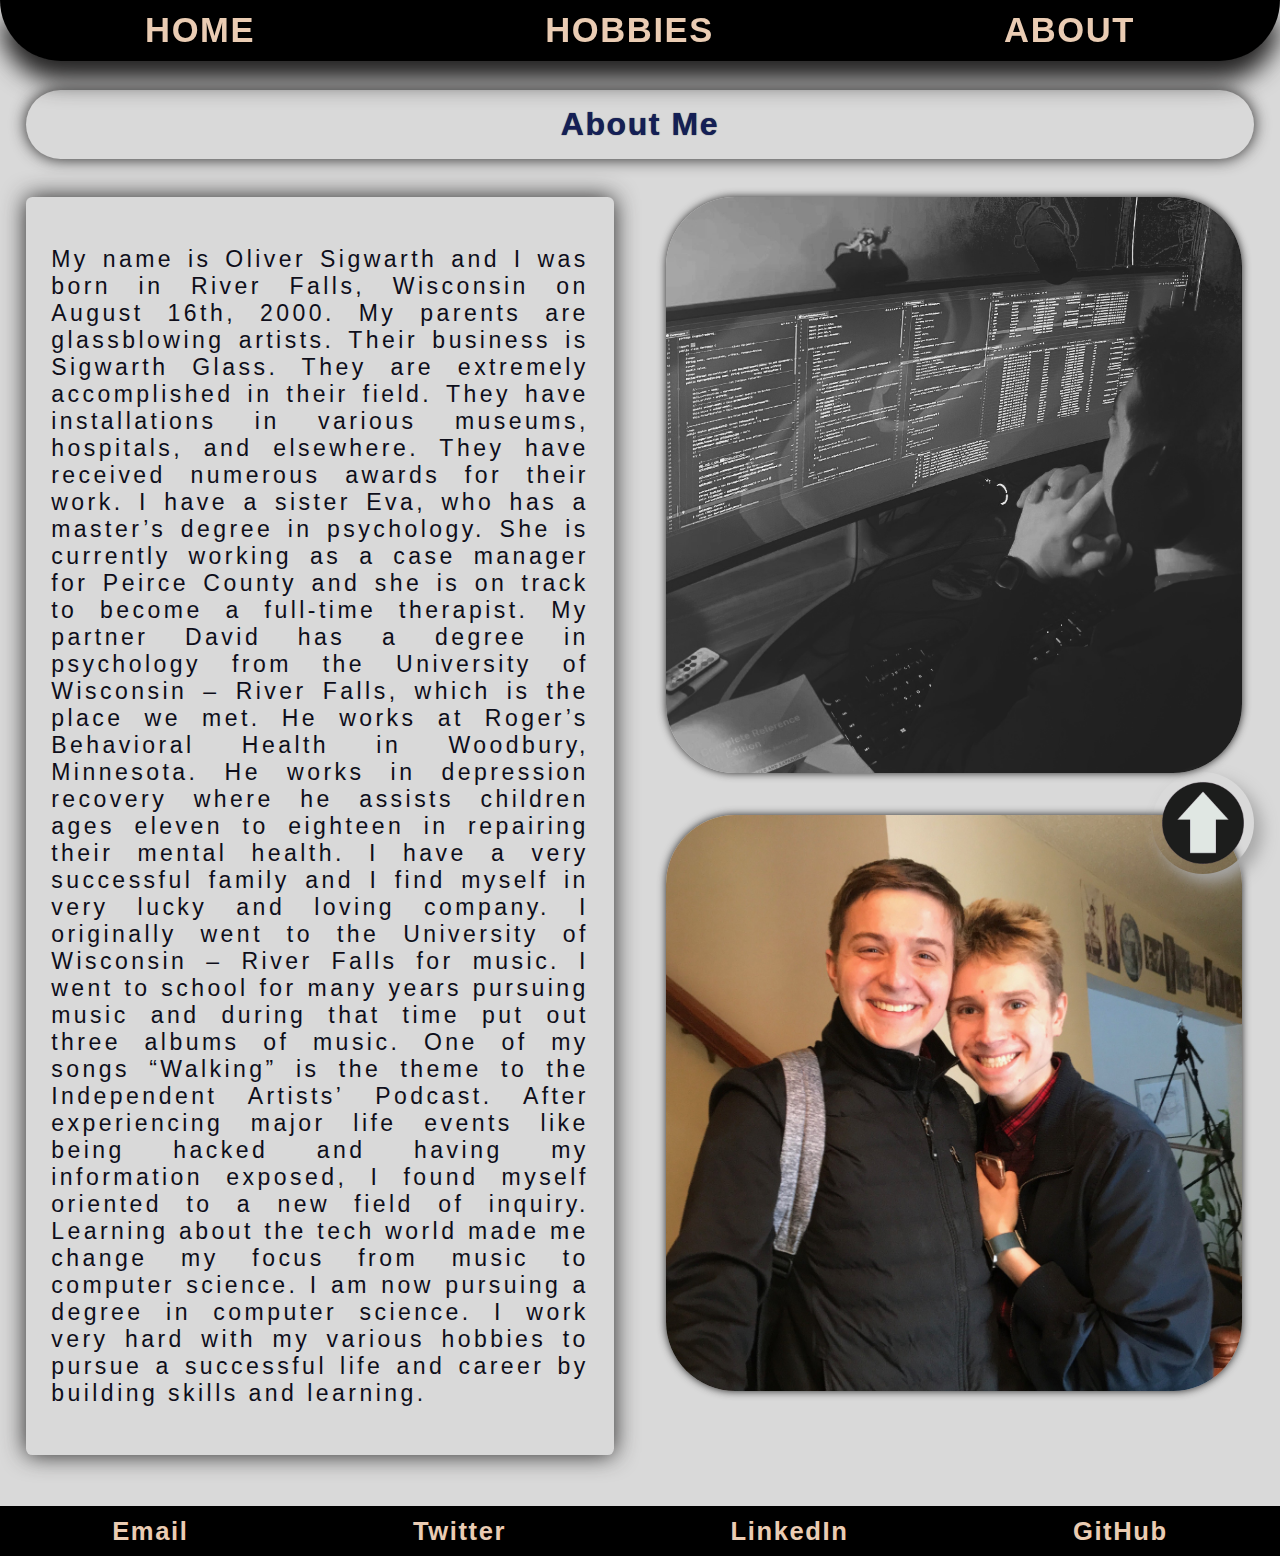
<file: Asisignment Three/about/about.html>
<!----------------------------------------------------------------------------
| Oliver Sigwarth                                                            |
| CIDS 225 - Web Development I                                               |
| Assignment Three | Hobby Showcase                                          |
| * The objective of this assignment is to demonstrate your proficiency in   |
| * HTML and CSS by creating a personal website.                             |
| Created: 8/6/2023                                                          |
| Last Modified: 8/11/2023                                                   |
----------------------------------------------------------------------------->
<!DOCTYPE html>
<html lang="en" dir="ltr">
<head>
    <meta charset="UTF-8">
    <title>Assignment Three | Hobby Showcase</title>
    <link rel="stylesheet" href="style.css">
    <link rel="stylesheet" href="../global-style.css">
    <!------------------------------Favicons--------------------------------->
    <!-- Favicons generated using favicon.io -->
    <!-- Logo is my personal logo -->
    <link rel="apple-touch-icon" sizes="180x180"
          href="../global-images/favicon/apple-touch-icon.png">

    <link rel="icon" type="image/png" sizes="512x512"
          href="../global-images/favicon/android-chrome-512x512.png">

    <link rel="icon" type="image/png" sizes="192x192"
          href="../global-images/favicon/android-chrome-192x192.png">

    <link rel="icon" type="image/png" sizes="32x32"
          href="../global-images/favicon/favicon-32x32.png">

    <link rel="icon" type="image/png" sizes="16x16"
          href="../global-images/favicon/favicon-16x16.png">

    <link rel="icon" type="image/x-icon" sizes="16x16"
          href="../global-images/favicon/favicon.ico">
</head>
<body>
<!---------------------------------Nav-Bar----------------------------------->
<nav>
    <ul>
        <li>
            <a href="../home/home.html"><h3>Home</h3></a>
        </li>
        <li class="dropdown-container">
            <a href="../hobbies/hobbies.html"><h3>Hobbies</h3></a>
        </li>
        <li>
            <a href="../about/about.html"><h3>About</h3></a>
        </li>
    </ul>
</nav>
<!-------------------------------Main-Content-------------------------------->
<main>
    <section id="about-me-section">
        <h1 id="about-me-header">About Me</h1>
        <div class="left">
        <article id="about-me-article">
            <p>
                My name is Oliver Sigwarth and I was born in River Falls,
                Wisconsin on August 16th, 2000. My parents are glassblowing
                artists. Their business is Sigwarth Glass. They are extremely
                accomplished in their field. They have installations in
                various museums, hospitals, and elsewhere.  They have received
                numerous awards for their work. I have a sister Eva, who has
                a master’s degree in psychology. She is currently working as a
                case manager for Peirce County and she is on track to become a
                full-time therapist. My partner David has a degree in
                psychology from the University of Wisconsin – River Falls,
                which is the place we met. He works at Roger’s Behavioral
                Health in Woodbury, Minnesota. He works in depression recovery
                where he assists children ages eleven to eighteen in repairing
                their mental health. I have a very successful family and I
                find myself in very lucky and loving company. I originally
                went to the University of Wisconsin – River Falls for music. I
                went to school for many years pursuing music and during that
                time put out three albums of music. One of my songs “Walking”
                is the theme to the Independent Artists’ Podcast. After
                experiencing major life events like being hacked and having my
                information exposed, I found myself oriented to a new field of
                inquiry. Learning about the tech world made me change my focus
                from music to computer science. I am now pursuing a degree in
                computer science. I work very hard with my various hobbies to
                pursue a successful life and career by building skills and
                learning.

            </p>
        </article>
        </div>
        <div class="right">
            <img id="profile-img" src="images/programming_profile_bw.jpeg"
                 alt="profile">
            <img id="partner-img" src="images/oliver_david.jpg"
                 alt="my partner">
        </div>
    </section>
</main>
<a href="#about-me-section">
    <img src="../global-images/arrows/arrow.png" alt="To The Top Arrow"
    id="to-top-arrow">
</a>
<!---------------------------------Footer------------------------------------>
<footer>
    <ul>
        <li>
            <a href="mailto:theoliverlear@gmail.com"
               target="_blank"
               title="(New Tab) Email">
                <h3>Email</h3>
            </a>
        </li>
        <li>
            <a href="https://twitter.com/TheOliverLear"
               target="_blank"
               title="(New Tab) Twitter">
                <h3>Twitter</h3>
            </a>
        </li>
        <li>
            <a href="https://www.linkedin.com/in/oliver-sigwarth-77948a248"
                target="_blank"
                title="(New Tab) LinkedIn">
                <h3>LinkedIn</h3>
            </a>
        </li>
        <li>
            <a href="https://github.com/theoliverlear"
                target="_blank"
                title="(New Tab) GitHub">
                <h3>GitHub</h3>
            </a>
        </li>
    </ul>
</footer>
<script src="../global-script.js" defer></script>
</body>
</html>
</file>
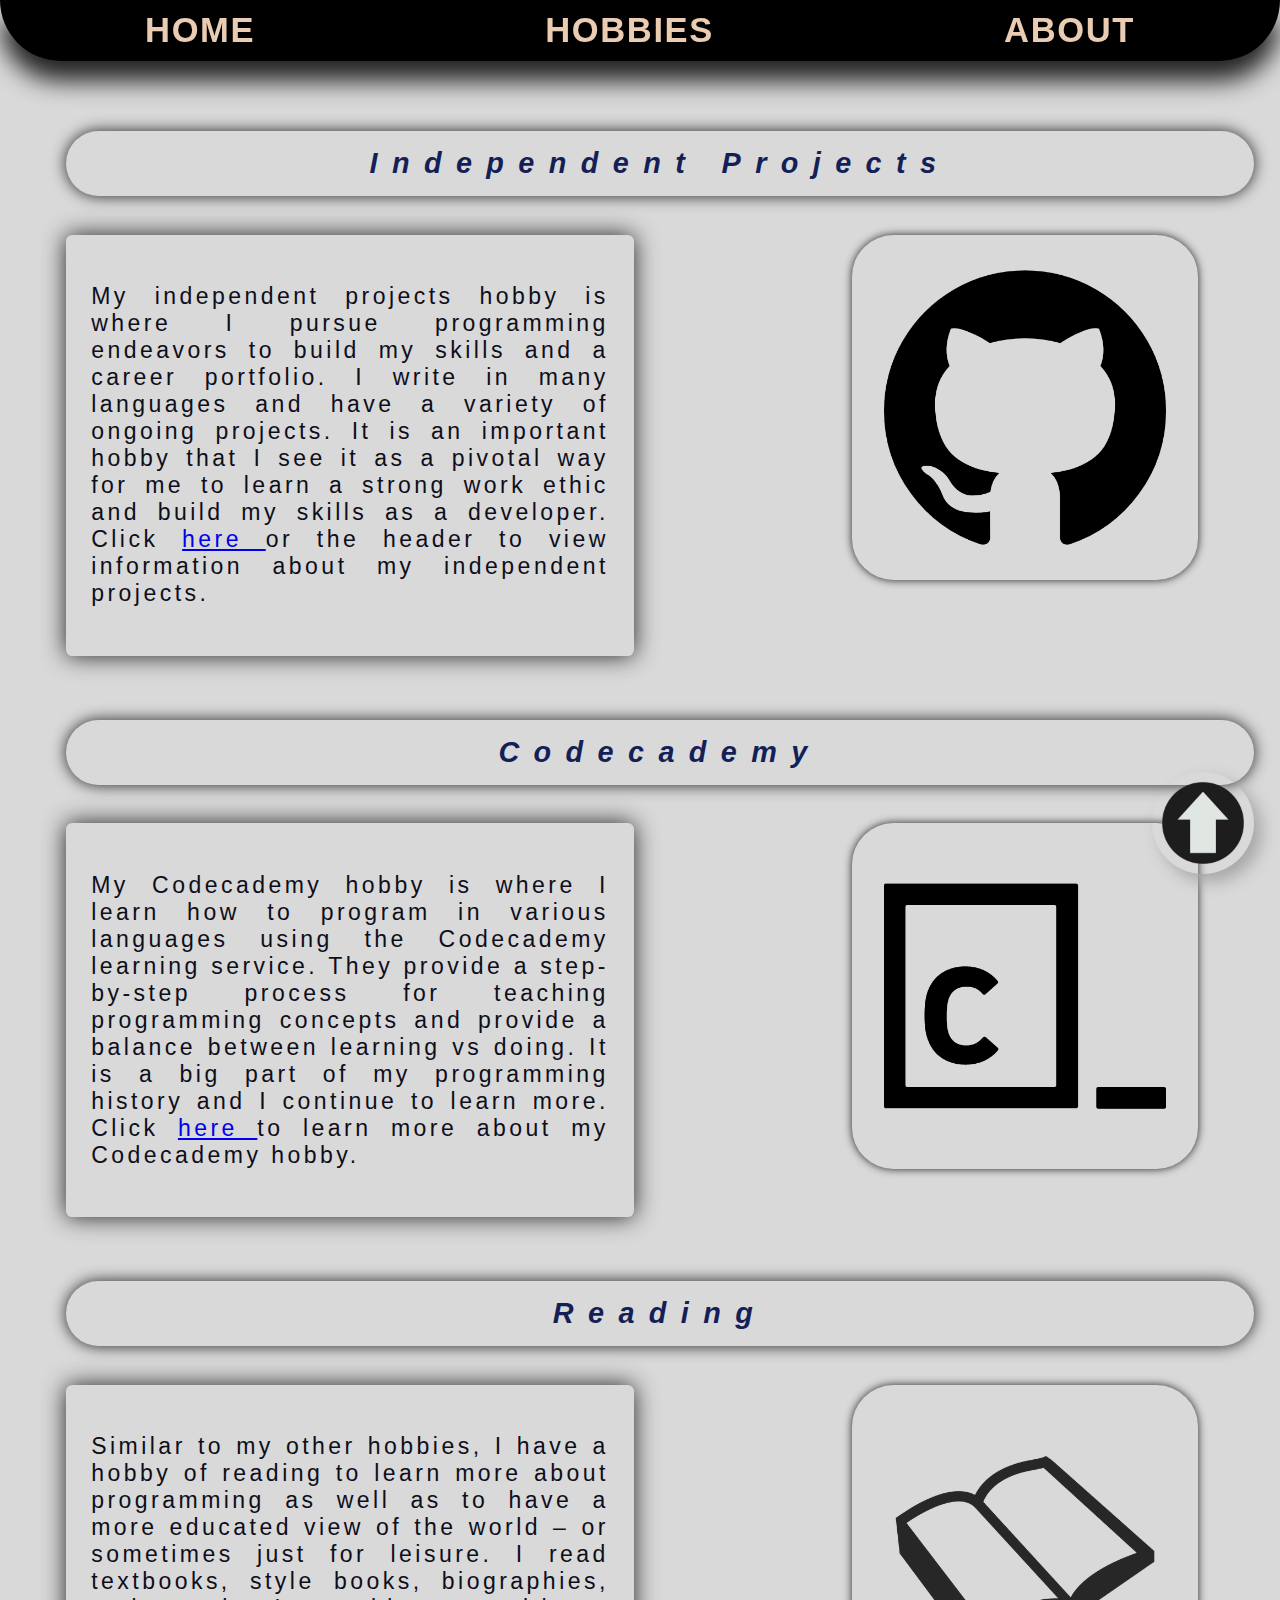
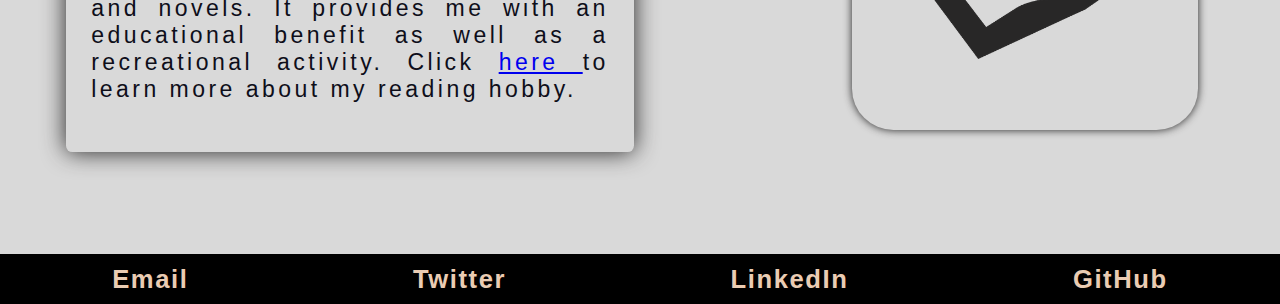
<file: Asisignment Three/hobbies/hobbies.html>
<!----------------------------------------------------------------------------
| Oliver Sigwarth                                                            |
| CIDS 225 - Web Development I                                               |
| Assignment Three | Hobby Showcase                                          |
| * The objective of this assignment is to demonstrate your proficiency in   |
| * HTML and CSS by creating a personal website.                             |
| Created: 8/6/2023                                                          |
| Last Modified: 8/11/2023                                                   |
----------------------------------------------------------------------------->
<!DOCTYPE html>
<html lang="en" dir="ltr">
<head>
    <meta charset="UTF-8">
    <title>Assignment Three | Hobby Showcase</title>
    <link rel="stylesheet" href="style.css">
    <link rel="stylesheet" href="../global-style.css">
    <!------------------------------Favicons--------------------------------->
    <!-- Favicons generated using favicon.io -->
    <!-- Logo is my personal logo -->
    <link rel="apple-touch-icon" sizes="180x180"
          href="../global-images/favicon/apple-touch-icon.png">

    <link rel="icon" type="image/png" sizes="512x512"
          href="../global-images/favicon/android-chrome-512x512.png">

    <link rel="icon" type="image/png" sizes="192x192"
          href="../global-images/favicon/android-chrome-192x192.png">

    <link rel="icon" type="image/png" sizes="32x32"
          href="../global-images/favicon/favicon-32x32.png">

    <link rel="icon" type="image/png" sizes="16x16"
          href="../global-images/favicon/favicon-16x16.png">

    <link rel="icon" type="image/x-icon" sizes="16x16"
          href="../global-images/favicon/favicon.ico">
</head>
<body>
<!---------------------------------Nav-Bar----------------------------------->
<nav>
    <ul>
        <li>
            <a href="../home/home.html"><h3>Home</h3></a>
        </li>
        <li>
            <a href="hobbies.html"><h3>Hobbies</h3></a>
        </li>
        <li>
            <a href="../about/about.html"><h3>About</h3></a>
        </li>
    </ul>
</nav>
<!-------------------------------Main-Content-------------------------------->
<main>
<ul id="hobby-container">
    <!-------------------------Independent Projects-------------------------->
    <li>
        <a href="../hobbies/independent-projects/index.html"
           class="hobby-link"
            title="Independent Projects">
            <h3 class="hobby-title"><em>Independent Projects</em></h3>
        </a>
        <div class="left">
            <article>
                <p>
                    My independent projects hobby is where I pursue
                    programming endeavors to build my skills and a career
                    portfolio. I write in many languages and have a variety of
                    ongoing projects. It is an important hobby that I see it
                    as a pivotal way for me to learn a strong work ethic and
                    build my skills as a developer.
                    Click
                    <a href="../hobbies/independent-projects/index.html"
                        title="Independent Projects">
                        here
                    </a> or the header to view information about my
                    independent projects.
                </p>
            </article>

        </div>
        <div class="right">
            <img src="images/github-icon.png" alt="GitHub Logo"
                 class="hobby-icon">
        </div>
    </li>
    <!------------------------------Codecademy-------------------------------->
    <li>
        <a href="../hobbies/codecademy/index.html"
           class="hobby-link"
            title="Codecademy">
            <h3 class="hobby-title"><em>Codecademy</em></h3>
        </a>
        <div class="left">
            <article>
                <p>
                    My Codecademy hobby is where I learn how to program in
                    various languages using the Codecademy learning service.
                    They provide a step-by-step process for teaching
                    programming concepts and provide a balance between
                    learning vs doing. It is a big part of my programming
                    history and I continue to learn more.
                    Click 
                    <a href="../hobbies/codecademy/index.html"
                        title="Codecademy">
                        here
                    </a>
                    to learn more about my Codecademy hobby.
                </p>
            </article>
        </div>
        <div class="right">
            <img src="images/codecademy-icon.png" alt="Codecademy Logo"
                  class="hobby-icon">
        </div>
    </li>
    <!-------------------------------Reading--------------------------------->
    <li>
        <a href="../hobbies/reading/index.html"
           class="hobby-link">
            <h3 class="hobby-title"><em>Reading</em></h3>
        </a>
        <div class="left">
            <article>
                <p>
                    Similar to my other hobbies, I have a hobby of reading to
                    learn more about programming as well as to have a more
                    educated view of the world – or sometimes just for
                    leisure. I read textbooks, style books, biographies, and
                    novels. It provides me with an educational benefit as well
                    as a recreational activity.
                    Click
                    <a href="../hobbies/reading/index.html"
                        title="Reading">
                        here
                    </a> to learn more about my reading hobby.
                </p>
            </article>
        </div>
        <div class="right">
            <img src="images/book-icon.png" alt="Book Icon"
                  class="hobby-icon">
        </div>
    </li>
</ul>
</main>
<a href="#hobby-container">
    <img src="../global-images/arrows/arrow.png" alt="To The Top Arrow"
    id="to-top-arrow">
</a>
<!---------------------------------Footer------------------------------------>
<footer>
    <ul>
        <li>
            <a href="mailto:theoliverlear@gmail.com"
               target="_blank"
               title="(New Tab) Email">
                <h3>Email</h3>
            </a>
        </li>
        <li>
            <a href="https://twitter.com/TheOliverLear"
               target="_blank"
               title="(New Tab) Twitter">
                <h3>Twitter</h3>
            </a>
        </li>
        <li>
            <a href="https://www.linkedin.com/in/oliver-sigwarth-77948a248"
                target="_blank"
                title="(New Tab) LinkedIn">
                <h3>LinkedIn</h3>
            </a>
        </li>
        <li>
            <a href="https://github.com/theoliverlear"
                target="_blank"
                title="(New Tab) GitHub">
                <h3>GitHub</h3>
            </a>
        </li>
    </ul>
</footer>
<script src="../global-script.js" defer></script>
</body>
</html>
</file>
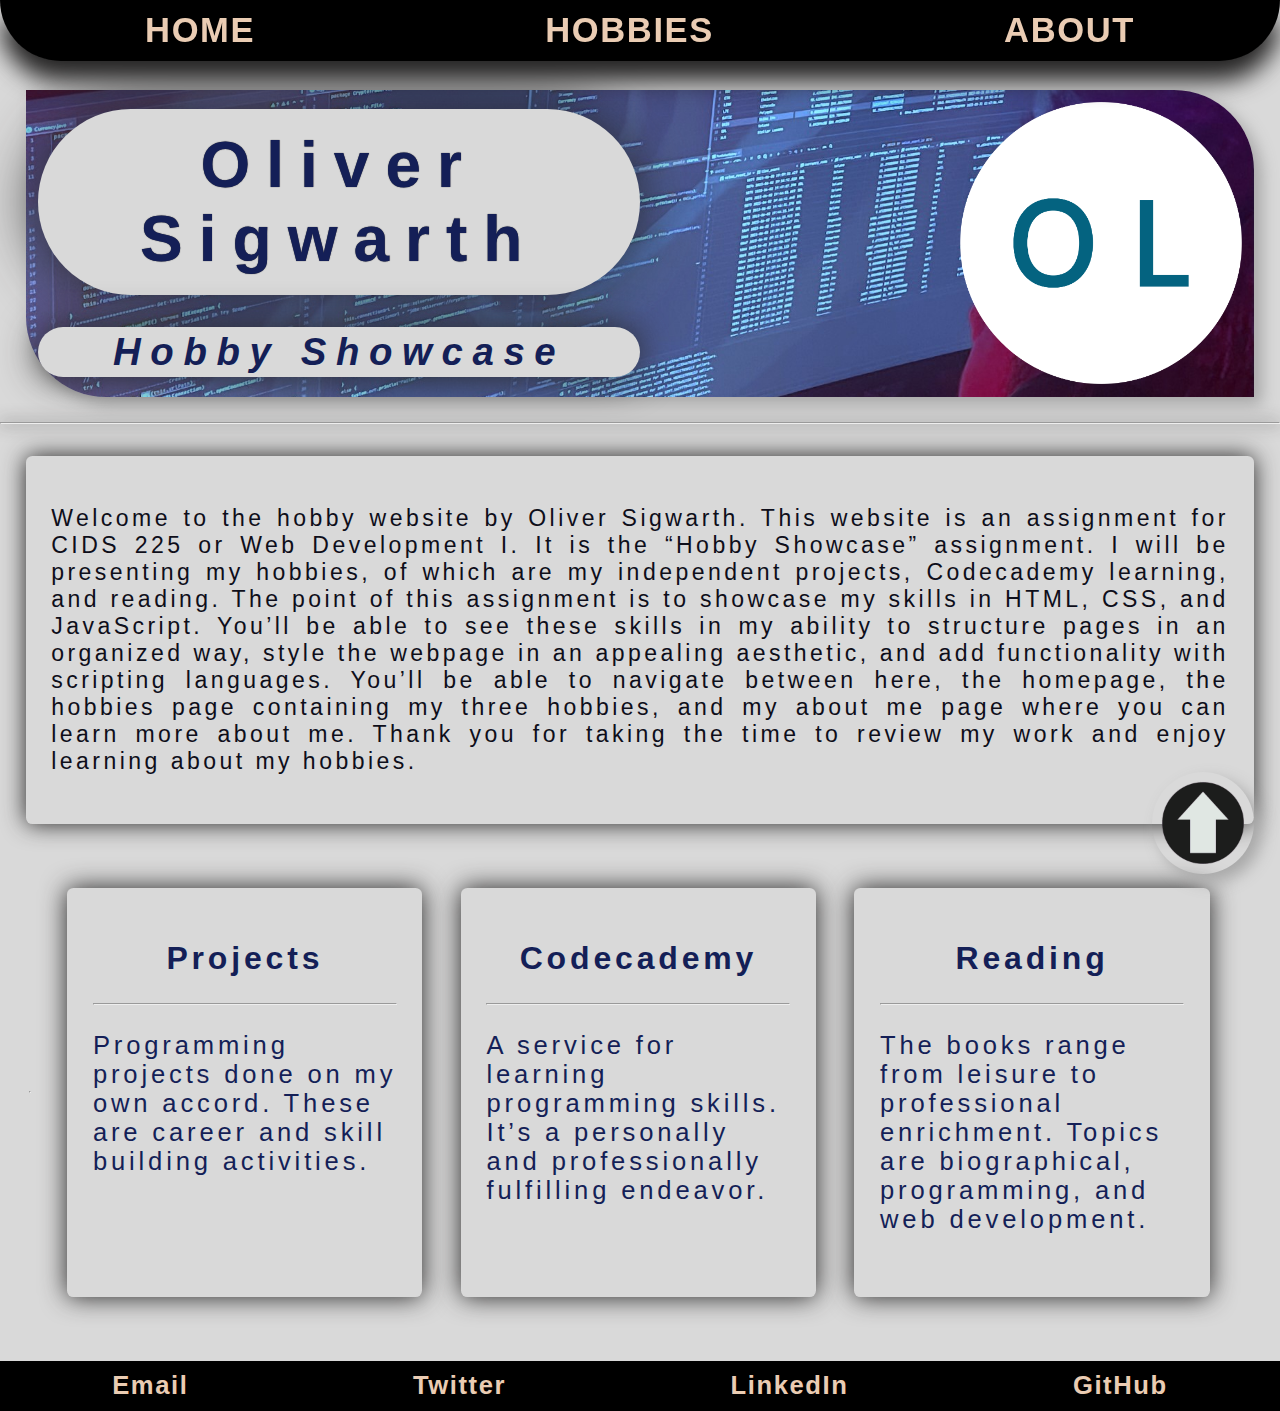
<file: Asisignment Three/home/home.html>
<!----------------------------------------------------------------------------
| Oliver Sigwarth                                                            |
| CIDS 225 - Web Development I                                               |
| Assignment Three | Hobby Showcase                                          |
| * The objective of this assignment is to demonstrate your proficiency in   |
| * HTML and CSS by creating a personal website.                             |
| Created: 8/6/2023                                                          |
| Last Modified: 8/11/2023                                                   |
----------------------------------------------------------------------------->
<!DOCTYPE html>
<html lang="en" dir="ltr">
<head>
    <meta charset="UTF-8">
    <title>Assignment Three | Hobby Showcase</title>
    <link rel="stylesheet" href="style.css">
    <link rel="stylesheet" href="../global-style.css">
    <!------------------------------Favicons--------------------------------->
    <!-- Favicons generated using favicon.io -->
    <!-- Logo is my personal logo -->
    <link rel="apple-touch-icon" sizes="180x180"
          href="../global-images/favicon/apple-touch-icon.png">

    <link rel="icon" type="image/png" sizes="512x512"
          href="../global-images/favicon/android-chrome-512x512.png">

    <link rel="icon" type="image/png" sizes="192x192"
          href="../global-images/favicon/android-chrome-192x192.png">

    <link rel="icon" type="image/png" sizes="32x32"
          href="../global-images/favicon/favicon-32x32.png">

    <link rel="icon" type="image/png" sizes="16x16"
          href="../global-images/favicon/favicon-16x16.png">

    <link rel="icon" type="image/x-icon" sizes="16x16"
          href="../global-images/favicon/favicon.ico">
</head>
<body>
<!---------------------------------Nav-Bar----------------------------------->
<nav>
    <ul>
        <li>
            <a href="home.html"><h3>Home</h3></a>
        </li>
        <li>
            <a href="../hobbies/hobbies.html"><h3>Hobbies</h3></a>
        </li>
        <li>
            <a href="../about/about.html"><h3>About</h3></a>
        </li>
    </ul>
</nav>
<!-------------------------------Main-Content-------------------------------->
<main>
<section id="title-header">
    <div class="left">
        <h1 id="name-title">Oliver Sigwarth</h1>
        <h2 id="topic-title"><em>Hobby Showcase</em></h2>
    </div>
    <div class="right">
        <img id="logo-img"
             src="../global-images/favicon/android-chrome-512x512.png"
             alt="logo">
    </div>
</section>
<section id="welcome-section">
    <hr />
    <article>
        <p id="welcome-text">
            Welcome to the hobby website by Oliver Sigwarth. This website is
            an assignment for CIDS 225 or Web Development I. It is the “Hobby
            Showcase” assignment. I will be presenting my hobbies, of which
            are my independent projects, Codecademy learning, and reading.
            The point of this assignment is to showcase my skills in HTML,
            CSS, and JavaScript. You’ll be able to see these skills in my
            ability to structure pages in an organized way, style the webpage
            in an appealing aesthetic, and add functionality with scripting
            languages. You’ll be able to navigate between here, the homepage,
            the hobbies page containing my three hobbies, and my about me page
            where you can learn more about me. Thank you for taking the time
            to review my work and enjoy learning about my hobbies.
        </p>
    </article>
</section>
    <!----------------------------Hobby-Cards-------------------------------->
<section id="hobby-card-container">
    <hr />
    <article class="hobby-card">
        <a href="../hobbies/independent-projects/index.html">
            <h2>Projects</h2>
        </a>
        <hr />
        <p>
            Programming projects done on my own accord. These are career and
            skill building activities.
        </p>
    </article>
    <article class="hobby-card">
        <a href="../hobbies/codecademy/index.html">
            <h2>Codecademy</h2>
        </a>
        <hr />
        <p>
            A service for learning programming skills. It’s a personally and
            professionally fulfilling endeavor.
        </p>
    </article>
    <article class="hobby-card">
        <a href="../hobbies/reading/index.html">
            <h2>Reading</h2>
        </a>
        <hr />
        <p>
            The books range from leisure to professional enrichment. Topics
            are biographical, programming, and web development.
        </p>
    </article>
</section>
</main>
<a href="#title-header">
    <img src="../global-images/arrows/arrow.png" alt="To The Top Arrow"
    id="to-top-arrow">
</a>
<!---------------------------------Footer------------------------------------>
<footer>
    <ul>
        <li>
            <a href="mailto:theoliverlear@gmail.com"
               target="_blank"
               title="(New Tab) Email">
                <h3>Email</h3>
            </a>
        </li>
        <li>
            <a href="https://twitter.com/TheOliverLear"
               target="_blank"
               title="(New Tab) Twitter">
                <h3>Twitter</h3>
            </a>
        </li>
        <li>
            <a href="https://www.linkedin.com/in/oliver-sigwarth-77948a248"
                target="_blank"
                title="(New Tab) LinkedIn">
                <h3>LinkedIn</h3>
            </a>
        </li>
        <li>
            <a href="https://github.com/theoliverlear"
                target="_blank"
                title="(New Tab) GitHub">
                <h3>GitHub</h3>
            </a>
        </li>
    </ul>
</footer>
<script src="../global-script.js" defer></script>
</body>
</html>
</file>
<file: Assignment Two/style.css>
/*
Oliver Sigwarth
CIDS 225 - Web Development I
Assignment Two | Personal Portfolio
* The objective of this assignment is to create
* a portfolio website that showcases your skills
* and projects. You will use HTML to structure
* the content and CSS to style and layout the
* website.
Created: 7/9/2023
Last Modified: 7/14/2023
 */

/*----------------------------------------------
| 2b. Apply CSS rules to style your portfolio  |
|  * website, focusing on:                     |
|  * Layout: Use CSS techniques to create a    |
|  * visually appealing structure.             |
|----------------------------------------------|
|  * Typography: Choose appropriate fonts,     |
|  * font sizes, and line heights for          |
|  * different sections of your website.       |
|----------------------------------------------|
|  * Colors: Apply a cohesive color scheme to  |
|  * your website, considering background      |
|  * colors, text colors, and accent colors.   |
|----------------------------------------------|
|  * Images: Optimize and style images for     |
|  * your projects and include appropriate     |
|  * captions or descriptions.                 |
----------------------------------------------*/

/*---------------General-Content--------------*/
:root {
    --lblue: #053b60;
    --bcolor: #0e0e33;
    --navcolor: #050518;
    --shadow: #0c0a0a;
    --highlight: #6a3db9;
    --altshadow: #252424;
    --cswhite: cornsilk;
}
html {
    scroll-behavior: smooth;
}
body {
    margin: 1vw 5vw 0 12vw;
    background-color: var(--bcolor);
    color: cornsilk;
    padding: 2vw;
    letter-spacing: 0.1em;
    font-family: 'Roboto', sans-serif;
    box-shadow: 0.5em 0.5em 1em var(--shadow);
}
/*----------------Text-Content----------------*/
h1 {
    text-align: center;
    margin: 0;
    padding: 0;
    font-size: 2em;
    text-shadow: 0 0 1px var(--altshadow);
    color: cornsilk;
}
li h3 {
    margin: 0;
    text-align: center;
    box-shadow: 0.1em 0.1em 0.1em var(--altshadow);
    border: var(--altshadow) 0.1em solid;
    border-radius: 0.5em;
}
a {
    cursor: pointer;
}
.highlight {
    color: var(--highlight);
    font-weight: bold;
    text-decoration: underline;
    transition: color 0.15s ease-in-out;
}
/*------------------Nav-Bar-------------------*/
.nav-bar {
    background-color: var(--navcolor);
    left: 0;
    position: fixed;
    top: 0;
    height: 100vh;
    width: 7.5vw;
    box-shadow: 0 0.25em 0.5em var(--altshadow);
    text-shadow: 0 0 1px var(--altshadow);
    overflow: hidden;
    border-right: var(--altshadow) 0.1em solid;
    min-width: 8.5em;
}
.nav-bar ul {
    list-style: none;
    flex-direction: column;
    justify-content: space-around;
    height: 50%;
    margin: 0;
    padding: 0;
}
#ol-logo {
    width: 5vw;
    min-width: 5em;
    margin-left: 1em;
}
.nav-anchor {
    text-decoration: none;
}
.nav-text {
    color: var(--cswhite);
}
.nav-text:hover {
    color: var(--altshadow);
    background-color: var(--cswhite);
    transition: background-color
    0.25s ease-in-out;
}
.nav-text:not(:hover) {
    background-color: #050518;
    transition: background-color 0.25s
    ease-in-out;
}
.nav-bar li {
    margin: 5vh 1vh;
}
/*-------------------Titles-------------------*/
#name-title {
    padding: 0.1em;
    text-align: center;
    font-size: 5vw;
    letter-spacing: 0.25em;
    box-shadow: 0 0 1em var(--shadow);
    border-radius: 2.5em;
    background-image: url("images/profile/programming_profile_header.jpeg");
}
#intro-div {
    margin-left: 4em;
}
#programmer-text {
    font-size: 6.5vw;
    color: #aba2cc;
    text-align: center;
    text-shadow: 0 0 1px var(--altshadow);
    letter-spacing: 0.25em;
}
#profile-pic {
    width: 15vw;
    border-radius: 100em;
    box-shadow: 0.5em 0.5em 1em var(--shadow);
    margin: 1em auto;
    display: inline;
}
/*---------------Item-Containers--------------*/
.item-divider {
    width: 90%;
    margin: 1vw 0 1vw 5vw;
}
section {
    padding: 1em;
    width: 75vw;
    border-radius: 1em;
}
.section-header {
    text-align: center;
    font-size: 3vw;
    text-shadow: 0 0 1px var(--altshadow);
    letter-spacing: 0.3em;
}
.section-text {
    text-align: justify;
    margin: 0 0 1em 0;
    padding: 0;
    text-shadow: 0 0 1px var(--altshadow);
    color: cornsilk;
    font-size: 1.8vw;
}
.left {
    float: left;
    width: 50%;
}
.right {
    float: right;
    width: 50%;
}
.img-container {
    max-height: 45vh;
    max-width: 40vw;
    overflow: auto;
}
.certificate-div, .insulin-pump-div,
.c-trader-analysis-div {
    margin-bottom: 30vw;
}
/*----------------Image-Content---------------*/
.slideshow-img {
    width: 35vw;
    border-radius: 1.5em;
}
.slideshow-img:hover {
    box-shadow: 1em 0.5em 5em var(--shadow);
    transition: box-shadow 0.5s;
}
.slideshow-img:not(:hover) {
    box-shadow: 0.5em 0.5em 1em var(--shadow);
    transition: box-shadow 0.5s;
}
/*----------------Certificates----------------*/
#cert-arrow {
    border-radius: 100em;
    box-shadow: 0 0 1em var(--shadow);
    transition: box-shadow 0.35s;
    width: 45%;
    margin-bottom: 4em;
}
#cert-arrow:hover {
    cursor: pointer;
    box-shadow: 0 0 1em var(--lblue);
    transition: box-shadow 0.35s;
}
#cert-arrow:not(:hover) {
    box-shadow: 0.5em 0.5em 1em var(--shadow);
}
/*----------------Crypto-Trader---------------*/
#c-trader-arrow {
    border-radius: 100em;
    box-shadow: 0 0 1em var(--shadow);
    transition: box-shadow 0.35s;
    width: 45%;
    margin-bottom: 4em;
}
#c-trader-arrow:hover {
    cursor: pointer;
    box-shadow: 0 0 1em var(--lblue);
    transition: box-shadow 0.35s;
}
#c-trader-arrow:not(:hover) {
    box-shadow: 0 0 1em var(--shadow);
}
/*------------Crypto-Trader-Analysis----------*/
#c-trader-analysis-arrow {
    border-radius: 100em;
    box-shadow: 0 0 1em var(--shadow);
    transition: box-shadow 0.35s;
    width: 45%;
    margin-bottom: 4em;
}
#c-trader-analysis-arrow:hover {
    cursor: pointer;
    box-shadow: 0 0 1em var(--lblue);
    transition: box-shadow 0.35s;
}
#c-trader-analysis-arrow:not(:hover) {
    box-shadow: 0 0 1em var(--shadow);
}
/*--------------Currency-Converter------------*/
#cc-arrow {
    border-radius: 100em;
    box-shadow: 0 0 1em var(--shadow);
    transition: box-shadow 0.35s;
    width: 45%;
    margin-bottom: 4em;
}
#cc-arrow:hover {
    cursor: pointer;
    box-shadow: 0 0 1em var(--lblue);
    transition: box-shadow 0.35s;
}
#cc-arrow:not(:hover) {
    box-shadow: 0 0 1em var(--shadow);
}
/*-----------------Insulin-Pump---------------*/
#insulin-pump-arrow {
    border-radius: 100em;
    box-shadow: 0 0 1em var(--shadow);
    transition: box-shadow 0.35s;
    width: 45%;
    margin-bottom: 4em;
}
#insulin-pump-arrow:hover {
    cursor: pointer;
    box-shadow: 0 0 1em var(--lblue);
    transition: box-shadow 0.35s;
}
#insulin-pump-arrow:not(:hover) {
    box-shadow: 0 0 1em var(--shadow);
}
/*--------------------Footer------------------*/
.footer-div h1 {
    font-size: 2.5vw;
    text-align: center;
    margin: 0 0 1.2vw 0;
    padding: 0;
    color: cornsilk;
    text-shadow: 0 0 1px var(--altshadow);
    border-radius: 5em;
}
.footer-div .left h1 {
    letter-spacing: 0.5em;
}
#to-the-top-arrow {
    height: 100px;
    width: 100px;
    bottom: 0;
    right: 0;
    z-index: auto;
    position: fixed;
    border-radius: 100em;
    box-shadow: 0.5em 0.5em 1em var(--shadow);
    transition: box-shadow 0.35s;
}
#to-the-top-arrow:hover {
    cursor: pointer;
    box-shadow: 0 0 1em var(--lblue);
    transition: box-shadow 0.35s;
}
#to-the-top-arrow:not(:hover) {
    box-shadow: 0 0 1em var(--shadow);
}
/*-------------------Sizing-------------------*/
@media screen and (min-width: 700px)
              and (max-width: 1100px) {
    body {
        margin: 1vw 0 0 15vw;
    }
}
@media screen and (min-width: 500px)
              and (max-width: 700px) {
    body {
        margin: 1vw 0 0 20vw;
    }
    #programmer-text {
        font-size: 5.5vw;
    }
    .nav-bar {
        width: 5%;
        font-size: 2vw;
        min-width: fit-content;
    }
}
@media screen and (min-width: 0px)
              and (max-width: 500px) {
    body {
        margin: 1vw 0 0 15vw;
    }
    #programmer-text {
        font-size: 5vw;
    }
    .nav-bar {
        width: 5%;
        font-size: 2vw;
        min-width: fit-content;
    }
}
</file>
<file: Asisignment Three/hobbies/codecademy/style.css>
/*==============================================
Oliver Sigwarth                                |
CIDS 225 - Web Development I                   |
Assignment Three | Hobby Showcase              |
 * The objective of this assignment is to      |
 * demonstrate your proficiency in HTML and    |
 * CSS by creating a personal website.         |
Created: 8/9/2023                              |
Last Modified: 8/11/2023                       |
==============================================*/

/*---------------General-Content--------------*/
:root {
    --ivory: #eaccb3;
    --cswhite: cornsilk;
    --silver: #D9D9D9 ;
    --dgray: #333333;
    --mgray: #555555;
    --lgray: #A8A8A8 ;
    --blue: #141f57;
    --lblue: #283167;
    --bblue: #7e95ce;
    --altshadow: #252424;
    --altblack: #0e0e1a;
    --pureblack: #000000;
}
/*-------------------Titles-------------------*/
#hobby-title {
    box-shadow: var(--altshadow) 0 0 0.5em;
    border-radius: 5vw;
    padding: 1.25vw 0;
    margin: 2vw 2vw 3vw 2vw;
    letter-spacing: 0.5em;
    font-size: 2.5vw;
}
#hobby-title:hover {
    background-color: var(--altblack);
    color: var(--cswhite);
    transition: 0.5s;
}
#hobby-title:not(:hover) {
    background-color: var(--silver);
    color: var(--blue);
    transition: 0.5s;
}
/*----------------Image-Content---------------*/
#cert-img {
    width: 40vw;
    border-radius: 12%;
    box-shadow: var(--altshadow) 0 0 0.5em;
    margin: 2vw 2vw 3vw 15vw;
}
#slide-arrow {
    width: 25vw;
    height: 25vw;
    margin: 5vw 15vw;
    border-radius: 50%;
    background-color: var(--silver);
    box-shadow: 0.5em 0.5em 1em var(--lgray);
    transition: box-shadow 0.35s;
}
#slide-arrow:hover {
    box-shadow: 0 0 1em var(--lblue);
    transition: box-shadow 0.35s;
}
</file>
<file: Asisignment Three/global-style.css>
/*==============================================
Oliver Sigwarth                                |
CIDS 225 - Web Development I                   |
Assignment Three | Hobby Showcase              |
 * The objective of this assignment is to      |
 * demonstrate your proficiency in HTML and    |
 * CSS by creating a personal website.         |
Created: 8/9/2023                              |
Last Modified: 8/11/2023                       |
==============================================*/

/*---------------General-Content--------------*/
:root {
    --ivory: #eaccb3;
    --cswhite: cornsilk;
    --silver: #D9D9D9 ;
    --dgray: #333333;
    --mgray: #555555;
    --lgray: #A8A8A8 ;
    --blue: #141f57;
    --lblue: #283167;
    --altshadow: #252424;
    --altblack: #0e0e1a;
    --pureblack: #000000;
}
html {
    scroll-behavior: smooth;
}
body {
    margin: 5vw 0 0 0;
    background-color: var(--silver);
    color: var(--blue);
    padding: 2vw 0 0 0;
    letter-spacing: 0.1em;
    font-family: Roboto, sans-serif;
    height: 100vh;
    display: flex;
    flex-direction: column;
}
main {
    flex: 1;
    padding: 0;
    margin: 0;
}
/*----------------Text-Content----------------*/
h1 {
    text-align: center;
    margin: 0;
    padding: 0;
    font-size: 2.5vw;
    text-shadow: 0 0 1px var(--altshadow);
    color: var(--blue);
}
h3 {
    text-align: center;
    font-size: 2vw;
}
a {
    cursor: pointer;
}
/*------------------Nav-Bar-------------------*/
nav {
    background-color: var(--pureblack);
    left: 0;
    position: fixed;
    margin: 0;
    top: 0;
    height: 4.75vw;
    width: 100vw;
    box-shadow: 0 0.25em 0.5em var(--altshadow);
    border-bottom-left-radius: 5em;
    border-bottom-right-radius: 5em;
    display: flex;
}
nav:hover {
    box-shadow: 0 1.25em 1.5em var(--altshadow);
    transition: box-shadow 0.15s ease-in-out;
}
nav:not(:hover) {
    box-shadow: 0 0.25em 0.5em var(--altshadow);
    transition: box-shadow 0.15s ease-in-out;
}
nav a {
    text-decoration: none;
    color: var(--ivory);
}
nav h3 {
    text-transform: uppercase;
    font-size: 2.7vw;
}
ul {
    list-style: none;
}
nav ul {
    width: 100%;
    margin: 0;
    top: 0;
    left: 0;
    list-style-type: none;
    padding: 0;
    display: flex;
    justify-content: space-around;
    align-items: center;
}
nav ul li h3 {
    margin: 0;
    padding: 0.8vw;
    border-radius: 10vw;
}
nav ul li h3:hover {
    color: var(--altshadow);
    background-color: var(--ivory);
    transition: background-color 0.15s ease-in-out,
                color 0.15s ease-in-out;
}
nav ul li h3:not(:hover) {
    color: var(--ivory);
    background-color: var(--pureblack);
    transition: background-color 0.15s ease-in-out,
                color 0.15s ease-in-out;
}
/*-------------------Article------------------*/
article {
    padding: 2vw;
    text-align: justify;
    font-size: 1.8vw;
    letter-spacing: 0.15em;
    box-shadow: 0 0 1em var(--altshadow);
    background-color: var(--silver);
    color: var(--altblack);
    border-radius: 0.5vw;
    margin: 0 2vw;
}
article:hover {
    box-shadow: 0 0 0.5em var(--altshadow);
    transition: box-shadow 0.5s ease-in-out;
}
article:not(:hover) {
    box-shadow: 0 0 1em var(--altshadow);
    transition: box-shadow 0.5s ease-in-out;
}
/*---------------Item-Containers--------------*/
.left {
    float: left;
    width: 50%;
}
.right {
    float: right;
    width: 50%;
}
/*--------------------Footer------------------*/
footer {
    display: block;
    background-color: var(--pureblack);
    height: 6vw;
    width: 100%;
    bottom: 0;
    left: 0;
}
footer a {
    text-decoration: none;
    color: var(--ivory);
}
footer ul {
    width: 100%;
    margin: 0;
    bottom: 0;
    left: 0;
    list-style-type: none;
    padding: 0;
    display: flex;
    justify-content: space-around;
    align-items: center;
}
footer ul li h3 {
    margin: 0;
    padding: 0.8vw;
    border-radius: 10vw;
}
footer ul li h3:hover {
    color: var(--altshadow);
    background-color: var(--ivory);
    transition: background-color 0.15s ease-in-out,
                color 0.15s ease-in-out;
}
footer ul li h3:not(:hover) {
    color: var(--ivory);
    background-color: var(--pureblack);
    transition: background-color 0.15s ease-in-out,
                color 0.15s ease-in-out;
}
#to-top-arrow {
    position: fixed;
    bottom: 0;
    right: 0;
    height: 8vw;
    width: 8vw;
    margin: 0 2vw 2vw 0;
    border-radius: 100em;
    box-shadow: 0.5em 0.5em 1em var(--lgray);
    transition: box-shadow 0.35s;
    cursor: pointer;
}
#to-top-arrow:hover {
    box-shadow: 0 0 1em var(--lblue);
    transition: box-shadow 0.35s;
}
</file>
<file: Asisignment Three/hobbies/independent-projects/style.css>
/*==============================================
Oliver Sigwarth                                |
CIDS 225 - Web Development I                   |
Assignment Three | Hobby Showcase              |
 * The objective of this assignment is to      |
 * demonstrate your proficiency in HTML and    |
 * CSS by creating a personal website.         |
Created: 8/9/2023                              |
Last Modified: 8/11/2023                       |
==============================================*/

/*---------------General-Content--------------*/
:root {
    --ivory: #eaccb3;
    --cswhite: cornsilk;
    --silver: #D9D9D9 ;
    --dgray: #333333;
    --mgray: #555555;
    --lgray: #A8A8A8 ;
    --blue: #141f57;
    --lblue: #283167;
    --bblue: #7e95ce;
    --altshadow: #252424;
    --altblack: #0e0e1a;
    --pureblack: #000000;
}
/*-------------------Titles-------------------*/
#hobby-title {
    box-shadow: var(--altshadow) 0 0 0.5em;
    border-radius: 5vw;
    padding: 1.25vw 0;
    margin: 2vw 2vw 3vw 2vw;
    letter-spacing: 0.5em;
    font-size: 2.5vw;
}
#hobby-title:hover {
    background-color: var(--altblack);
    color: var(--cswhite);
    transition: 0.5s;
}
#hobby-title:not(:hover) {
    background-color: var(--silver);
    color: var(--blue);
    transition: 0.5s;
}
/*----------------Image-Content---------------*/
.hobby-img {
    width: 30vw;
    border-radius: 12%;
    box-shadow: var(--altshadow) 0 0 0.5em;
    margin: 2vw;
}
.hobby-img:hover {
    box-shadow: var(--altshadow) 0 0 1em;
    transition: 0.5s;
}
.hobby-img:not(:hover) {
    box-shadow: var(--altshadow) 0 0 0.5em;
    transition: 0.5s;
}
/*--------------------Footer------------------*/
footer {
    margin-top: 4vw;
}
</file>
<file: Asisignment Three/hobbies/reading/style.css>
/*==============================================
Oliver Sigwarth                                |
CIDS 225 - Web Development I                   |
Assignment Three | Hobby Showcase              |
 * The objective of this assignment is to      |
 * demonstrate your proficiency in HTML and    |
 * CSS by creating a personal website.         |
Created: 8/9/2023                              |
Last Modified: 8/11/2023                       |
==============================================*/

/*---------------General-Content--------------*/
:root {
    --ivory: #eaccb3;
    --cswhite: cornsilk;
    --silver: #D9D9D9 ;
    --dgray: #333333;
    --mgray: #555555;
    --lgray: #A8A8A8 ;
    --blue: #141f57;
    --lblue: #283167;
    --bblue: #7e95ce;
    --altshadow: #252424;
    --altblack: #0e0e1a;
    --pureblack: #000000;
}
/*-------------------Titles-------------------*/
#hobby-title {
    box-shadow: var(--altshadow) 0 0 0.5em;
    border-radius: 5vw;
    padding: 1.25vw 0;
    margin: 2vw 2vw 3vw 2vw;
    letter-spacing: 0.5em;
    font-size: 2.5vw;
}
#hobby-title:hover {
    background-color: var(--altblack);
    color: var(--cswhite);
    transition: 0.5s;
}
#hobby-title:not(:hover) {
    background-color: var(--silver);
    color: var(--blue);
    transition: 0.5s;
}
/*----------------Image-Content---------------*/
#lib-img {
    width: 40vw;
    border-radius: 12%;
    box-shadow: var(--altshadow) 0 0 0.5em;
    margin: 2vw 2vw 3vw 15vw;
}
#slide-arrow {
    width: 25vw;
    height: 25vw;
    margin: 5vw 15vw;
    border-radius: 50%;
    background-color: var(--silver);
    box-shadow: 0.5em 0.5em 1em var(--lgray);
    transition: box-shadow 0.35s;
}
#slide-arrow:hover {
    box-shadow: 0 0 1em var(--lblue);
    transition: box-shadow 0.35s;
}
</file>
<file: Asisignment Three/about/style.css>
/*==============================================
Oliver Sigwarth                                |
CIDS 225 - Web Development I                   |
Assignment Three | Hobby Showcase              |
 * The objective of this assignment is to      |
 * demonstrate your proficiency in HTML and    |
 * CSS by creating a personal website.         |
Created: 8/9/2023                              |
Last Modified: 8/11/2023                       |
==============================================*/

/*---------------General-Content--------------*/
:root {
    --ivory: #eaccb3;
    --cswhite: cornsilk;
    --silver: #D9D9D9 ;
    --dgray: #333333;
    --mgray: #555555;
    --lgray: #A8A8A8 ;
    --blue: #141f57;
    --lblue: #283167;
    --bblue: #7e95ce;
    --altshadow: #252424;
    --altblack: #0e0e1a;
    --pureblack: #000000;
}
/*-------------------Titles-------------------*/
#about-me-header {
    text-align: center;
    font-size: 2.5vw;
    box-shadow: var(--altshadow) 0 0 0.5em;
    border-radius: 5vw;
    margin: 0 2vw 3vw 2vw;
    padding: 1.25vw;
}
#about-me-header:hover {
    background-color: var(--altblack);
    color: var(--cswhite);
    transition: 0.5s;
}
#about-me-header:not(:hover) {
    background-color: var(--silver);
    color: var(--blue);
    transition: 0.5s;
}
/*----------------Image-Content---------------*/
#profile-img, #partner-img {
    width: 45vw;
    border-radius: 12%;
    box-shadow: var(--altshadow) 0 0 0.5em;
    margin: 0 2vw 3vw 2vw;
}
#partner-img:hover, #profile-img:hover {
    box-shadow: var(--altshadow) 0 0 1em;
    transition: 0.5s;
}
#partner-img:not(:hover), #profile-img:not(:hover) {
    box-shadow: var(--altshadow) 0 0 0.5em;
    transition: 0.5s;
}
/*--------------------Footer------------------*/
footer {
    margin-top: 4vw;
}
</file>
<file: Asisignment Three/hobbies/style.css>
/*==============================================
Oliver Sigwarth                                |
CIDS 225 - Web Development I                   |
Assignment Three | Hobby Showcase              |
 * The objective of this assignment is to      |
 * demonstrate your proficiency in HTML and    |
 * CSS by creating a personal website.         |
Created: 8/9/2023                              |
Last Modified: 8/11/2023                       |
==============================================*/

/*---------------General-Content--------------*/
:root {
    --ivory: #eaccb3;
    --cswhite: cornsilk;
    --silver: #D9D9D9 ;
    --dgray: #333333;
    --mgray: #555555;
    --lgray: #A8A8A8 ;
    --blue: #141f57;
    --lblue: #283167;
    --bblue: #7e95ce;
    --altshadow: #252424;
    --altblack: #0e0e1a;
    --pureblack: #000000;
}
/*-------------------Titles-------------------*/
.hobby-title {
    box-shadow: var(--altshadow) 0 0 0.5em;
    border-radius: 5vw;
    padding: 1.25vw 0;
    margin: 2vw 2vw 3vw 2vw;
    letter-spacing: 0.5em;
    font-size: 2.25vw;
}
.hobby-title:hover {
    background-color: var(--altblack);
    color: var(--cswhite);
    transition: 0.5s;
}
.hobby-title:not(:hover) {
    background-color: var(--silver);
    color: var(--blue);
    transition: 0.5s;
}
/*----------------Image-Content---------------*/
.hobby-icon{
    width: 22vw;
    height: 22vw;
    margin: 0 15vw;
    padding: 2.5vw;
    box-shadow: 0 0 0.5em var(--altshadow);
    border-radius: 12%;
}
.hobby-icon:hover {
    box-shadow: 0 0 1em var(--altshadow);
    transition: 0.5s;
}
.hobby-icon:not(:hover) {
    box-shadow: 0 0 0.5em var(--altshadow);
    transition: 0.5s;
}
/*----------------Text-Content----------------*/
.hobby-link {
    text-decoration: none;
}
#hobby-container article {
    display: flex;
    flex-direction: column;
    align-items: center;
    justify-content: center;
    margin: 0 2vw 3vw 2vw;
}
#hobby-container {
    display: flex;
    flex-wrap: wrap;
    justify-content: space-around;
    align-items: center;
    margin-bottom: 5vw;
}
</file>
<file: Asisignment Three/home/style.css>
/*==============================================
Oliver Sigwarth                                |
CIDS 225 - Web Development I                   |
Assignment Three | Hobby Showcase              |
 * The objective of this assignment is to      |
 * demonstrate your proficiency in HTML and    |
 * CSS by creating a personal website.         |
Created: 8/9/2023                              |
Last Modified: 8/11/2023                       |
==============================================*/

/*---------------General-Content--------------*/
:root {
    --ivory: #eaccb3;
    --cswhite: cornsilk;
    --silver: #D9D9D9 ;
    --dgray: #333333;
    --mgray: #555555;
    --lgray: #A8A8A8 ;
    --blue: #141f57;
    --lblue: #283167;
    --bblue: #7e95ce;
    --altshadow: #252424;
    --altblack: #0e0e1a;
    --pureblack: #000000;
}
/*-------------------Titles-------------------*/
#title-header {
    box-shadow: 0.5em 0.5em 1em var(--lgray);
    padding: 1vw;
    margin: 0 2vw;
    height: 22vw;
    background-image: url(images/programming_profile_header.jpeg);
    background-size: cover;
    border-bottom-left-radius: 5em;
    border-top-right-radius: 5em;
}
#name-title {
    padding: 1.5vw;
    text-align: center;
    margin: 0.5vw 0 0 0;
    font-size: 5vw;
    letter-spacing: 0.25em;
    box-shadow: 0 0 1em var(--altshadow);
    border-radius: 2.5em;
    background-color: var(--silver);
}
#topic-title {
    padding: 0.25vw;
    text-align: center;
    font-size: 3vw;
    letter-spacing: 0.25em;
    box-shadow: 0 0 1em var(--altshadow);
    border-radius: 2.5em;
    background-color: var(--silver);
}
#welcome-section {
    margin: 2vw 0;
}
#name-title:hover, #topic-title:hover {
    background-color: var(--lblue);
    color: var(--cswhite);
    transition: background-color 0.15s ease-in-out,
                color 0.15s ease-in-out;
}
#name-title:not(:hover), #topic-title:not(:hover) {
    background-color: var(--silver);
    color: var(--blue);
    transition: background-color 0.15s ease-in-out,
                color 0.15s ease-in-out;
}
#welcome-section hr {
    margin-bottom: 2.5vw;
    box-shadow: 0 0 1em var(--altshadow);
}
/*----------------Image-Content---------------*/
#logo-img {
    width: 22vw;
    float: right;
}
/*----------------Text-Content----------------*/
.hobby-card a {
    text-decoration: none;
    color: var(--blue);
}
article.hobby-card p {
    text-align: left;
}
/*-----------------Hobby-Cards----------------*/
#hobby-card-container {
    display: flex;
    flex-wrap: wrap;
    justify-content: space-around;
    align-items: center;
    padding: 1vw;
    width: 95%;
    margin: 4vw 0;
}
article.hobby-card {
    height: 28vw;
    margin: 0 1.5vw;
    width: 25%;
    font-size: 2vw;
    text-align: center;
}
.hobby-card:hover {
    background-color: var(--lblue);
    color: var(--cswhite);
    transition: background-color 0.15s ease-in-out,
                color 0.15s ease-in-out;
}
.hobby-card:not(:hover) {
    background-color: var(--silver);
    color: var(--blue);
    transition: background-color 0.15s ease-in-out,
                color 0.15s ease-in-out;
}
.hobby-card:hover h2 {
    color: var(--cswhite);
    transition: color 0.15s ease-in-out,
                font-size 0.15s ease-in-out;
    font-size: 3vw;
}
.hobby-card:not(:hover) h2 {
    color: var(--blue);
    transition: color 0.15s ease-in-out,
                font-size 0.15s ease-in-out;
    font-size: 2.5vw;
}
</file>
